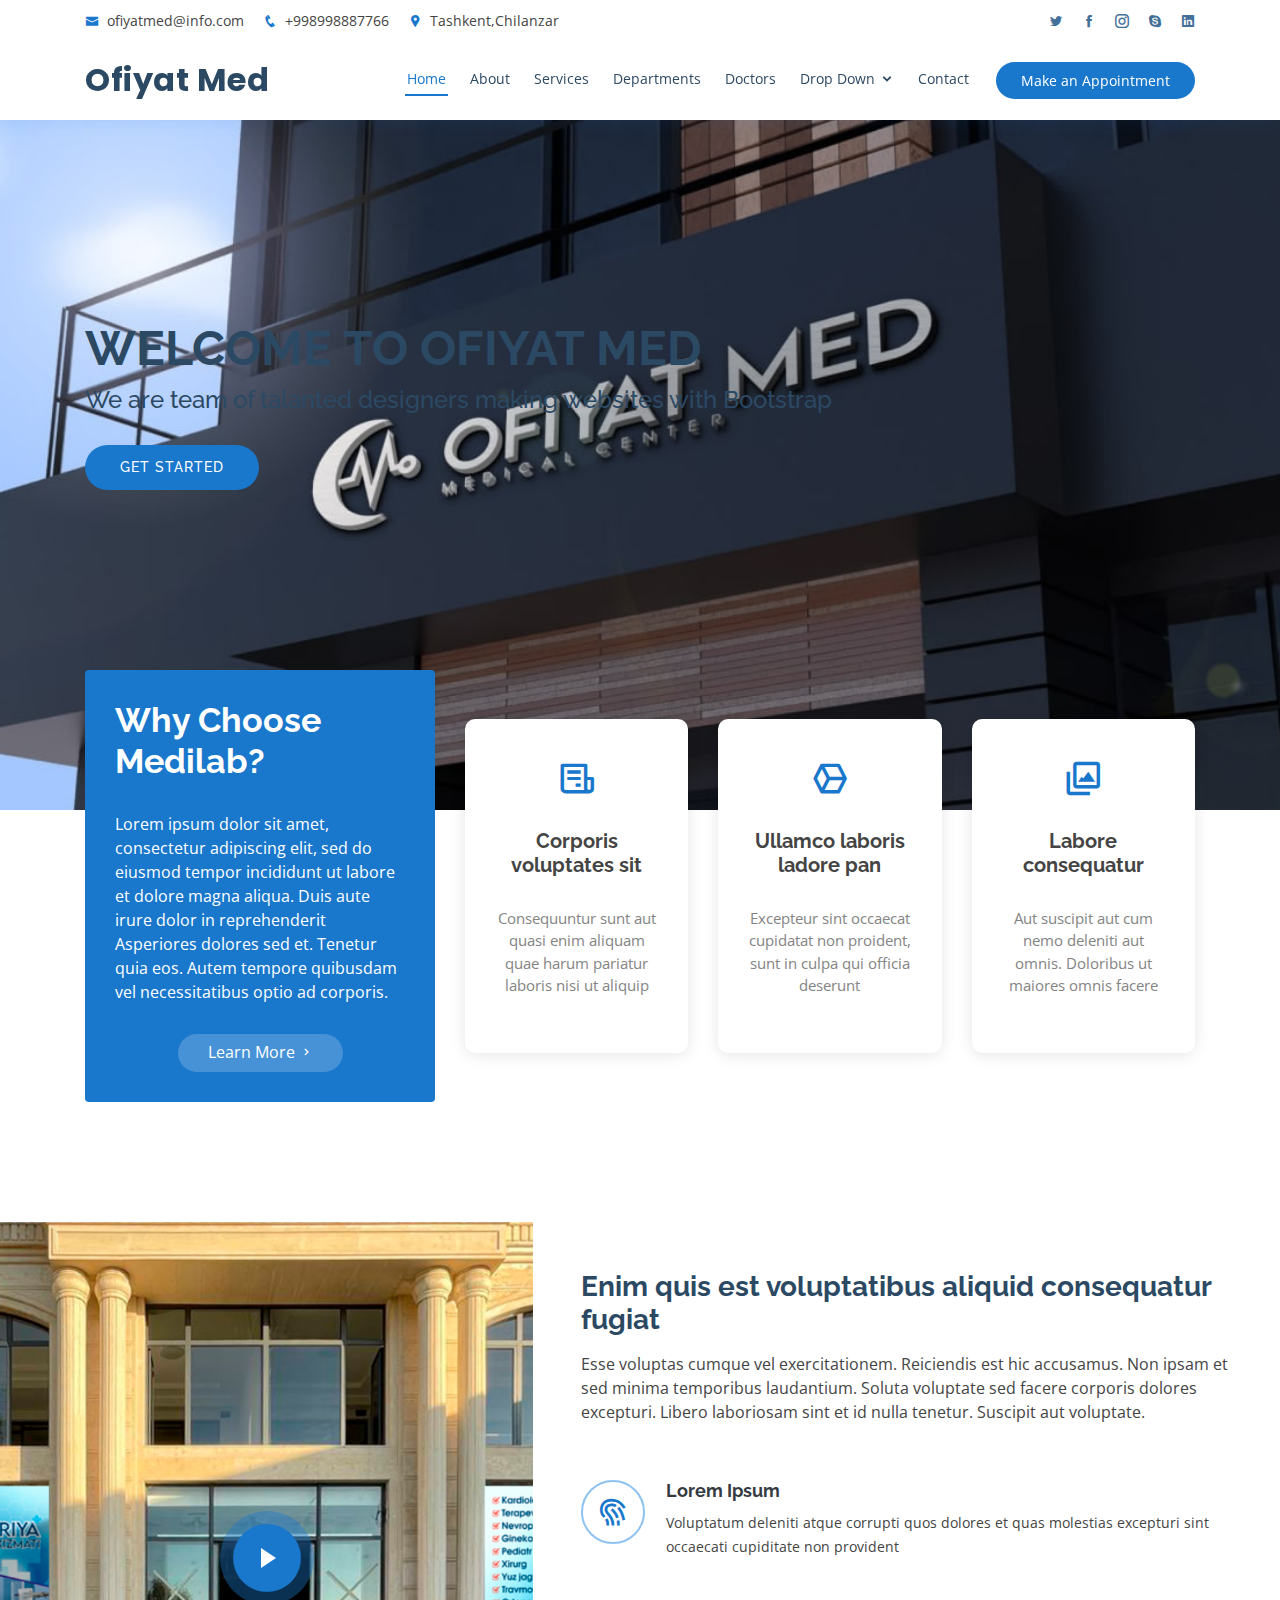
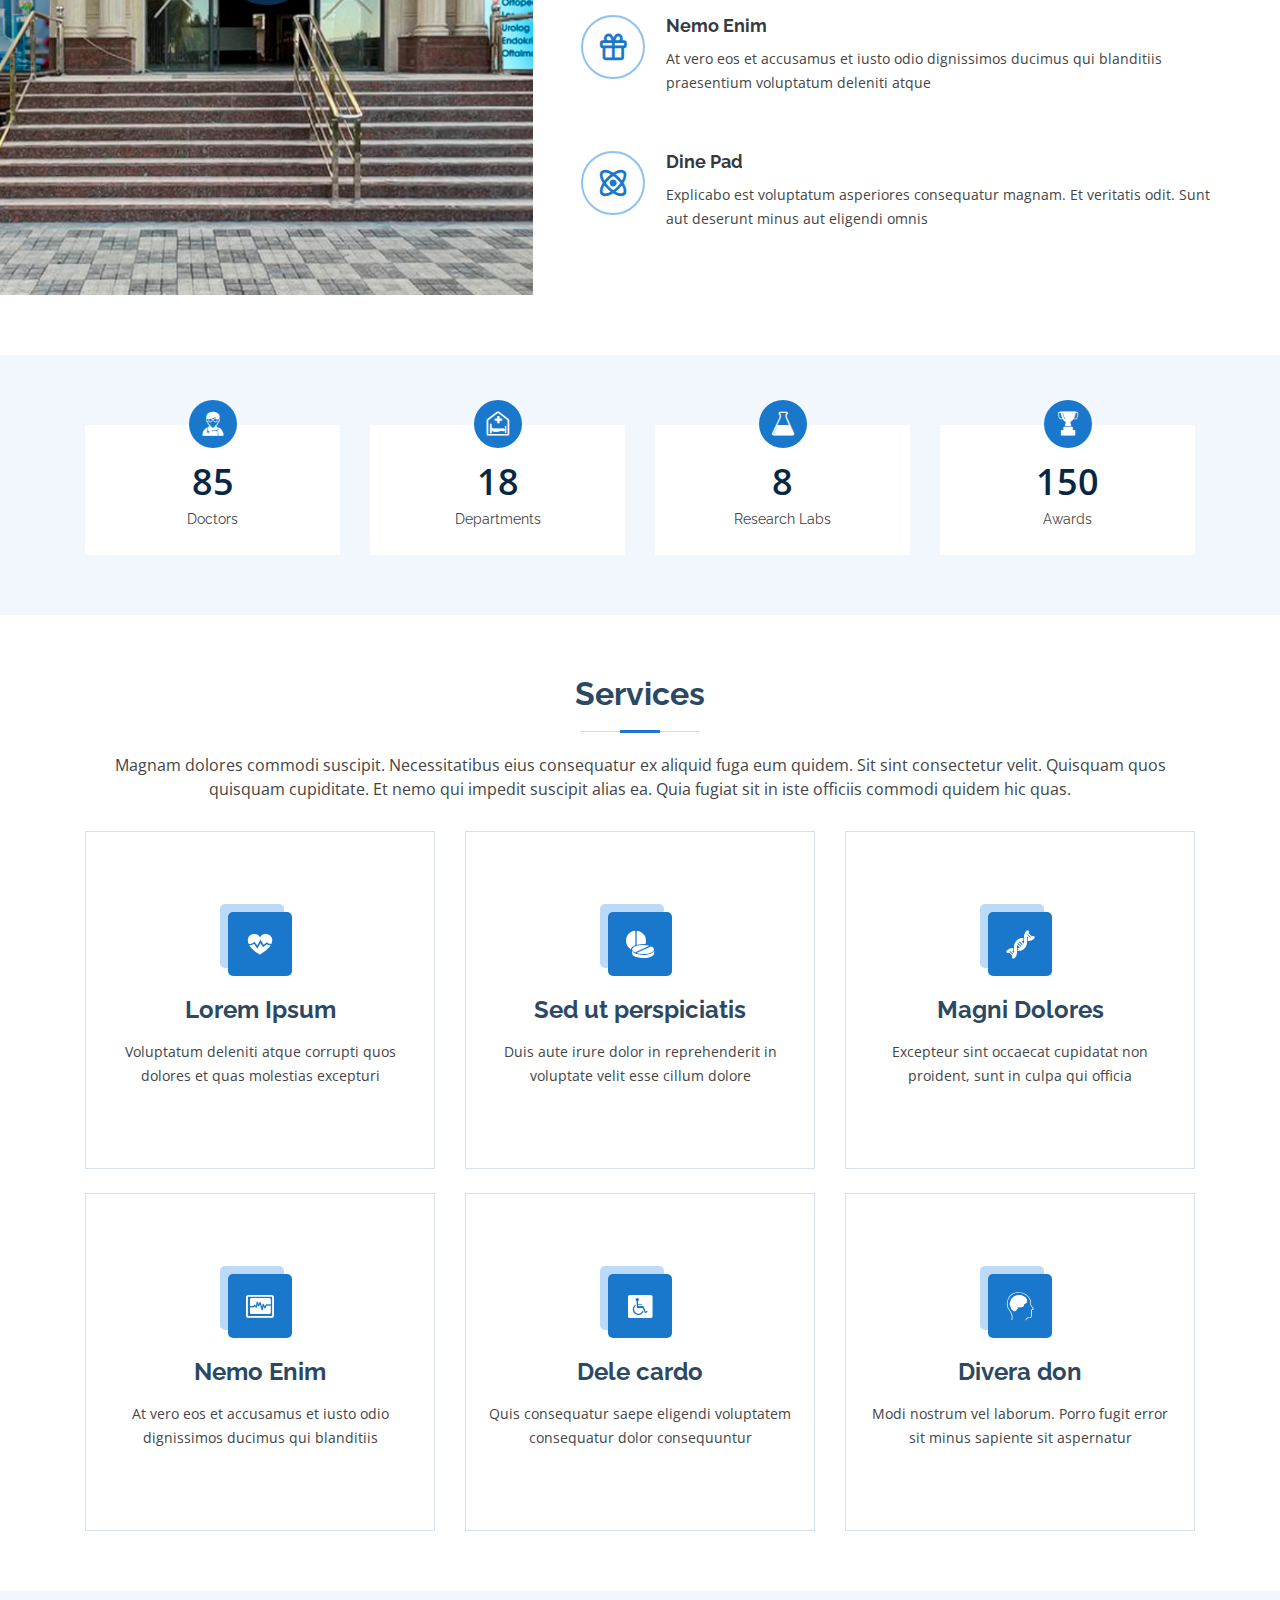
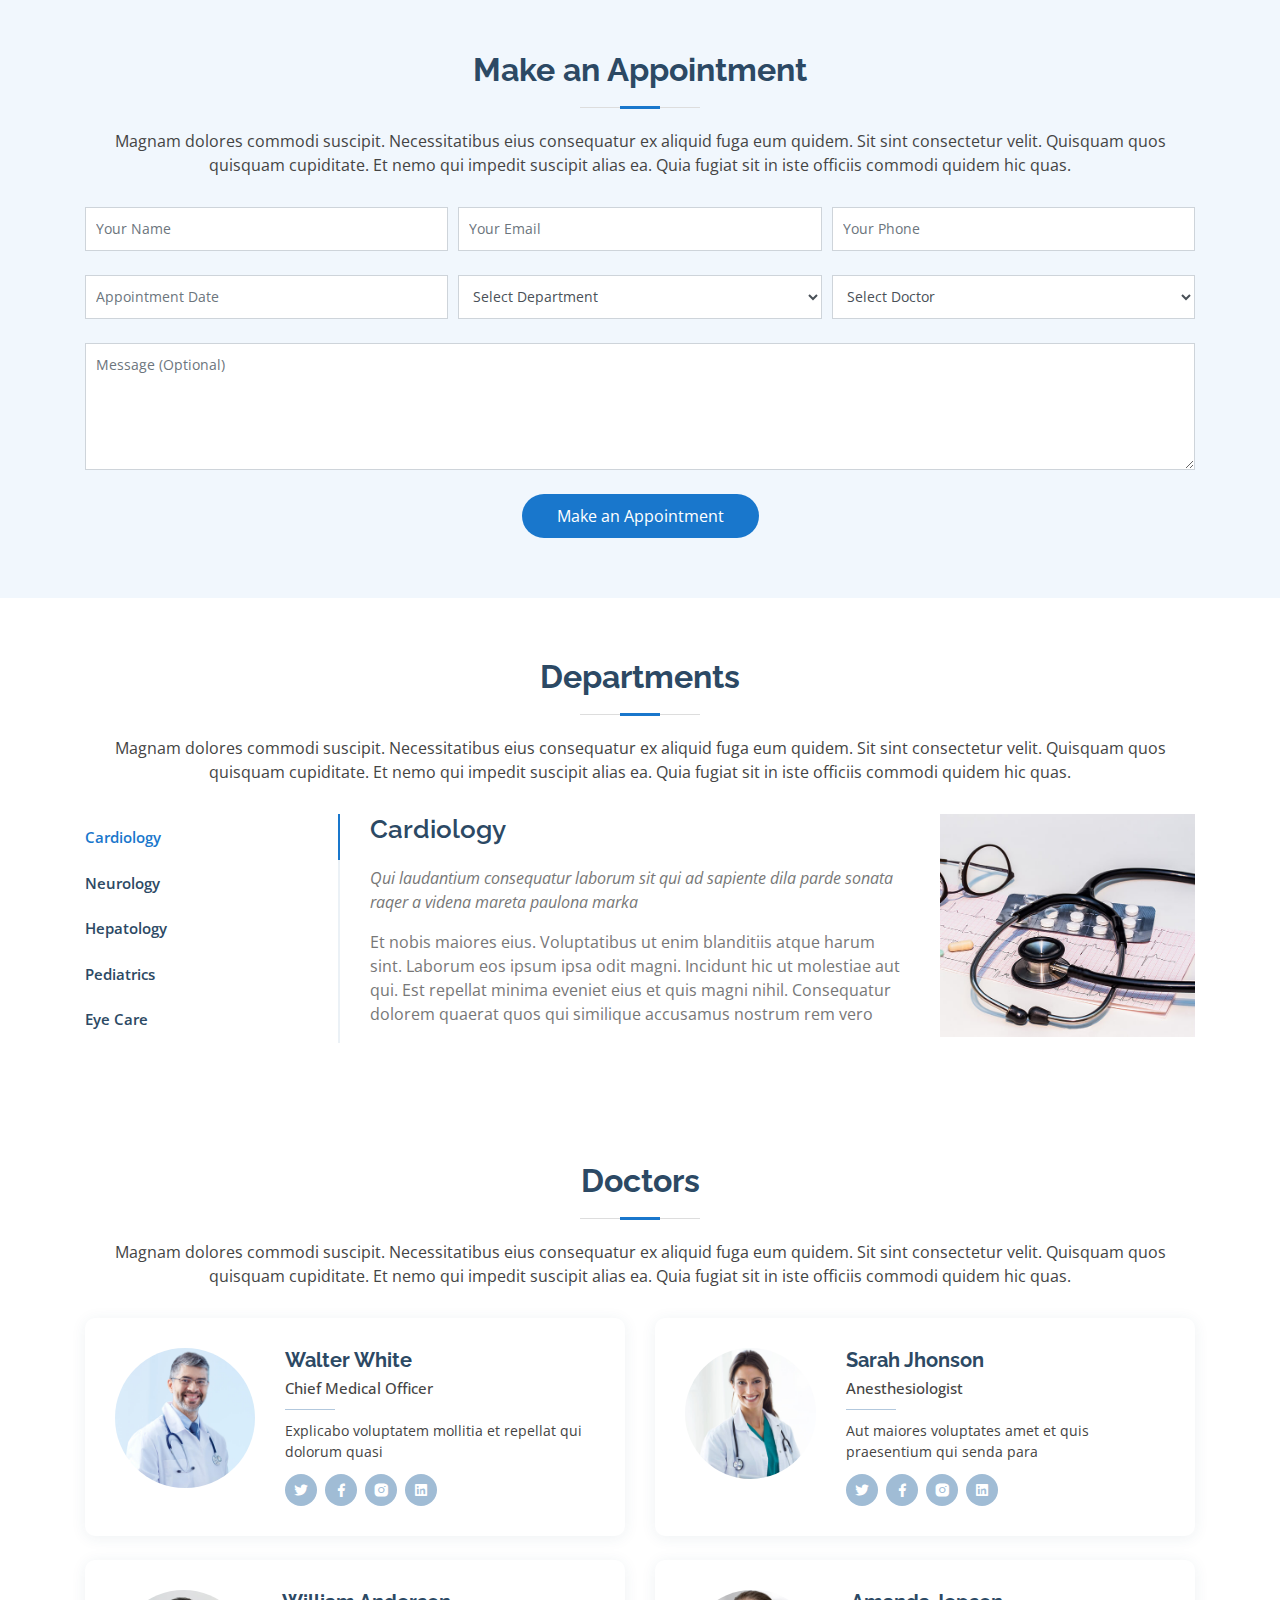
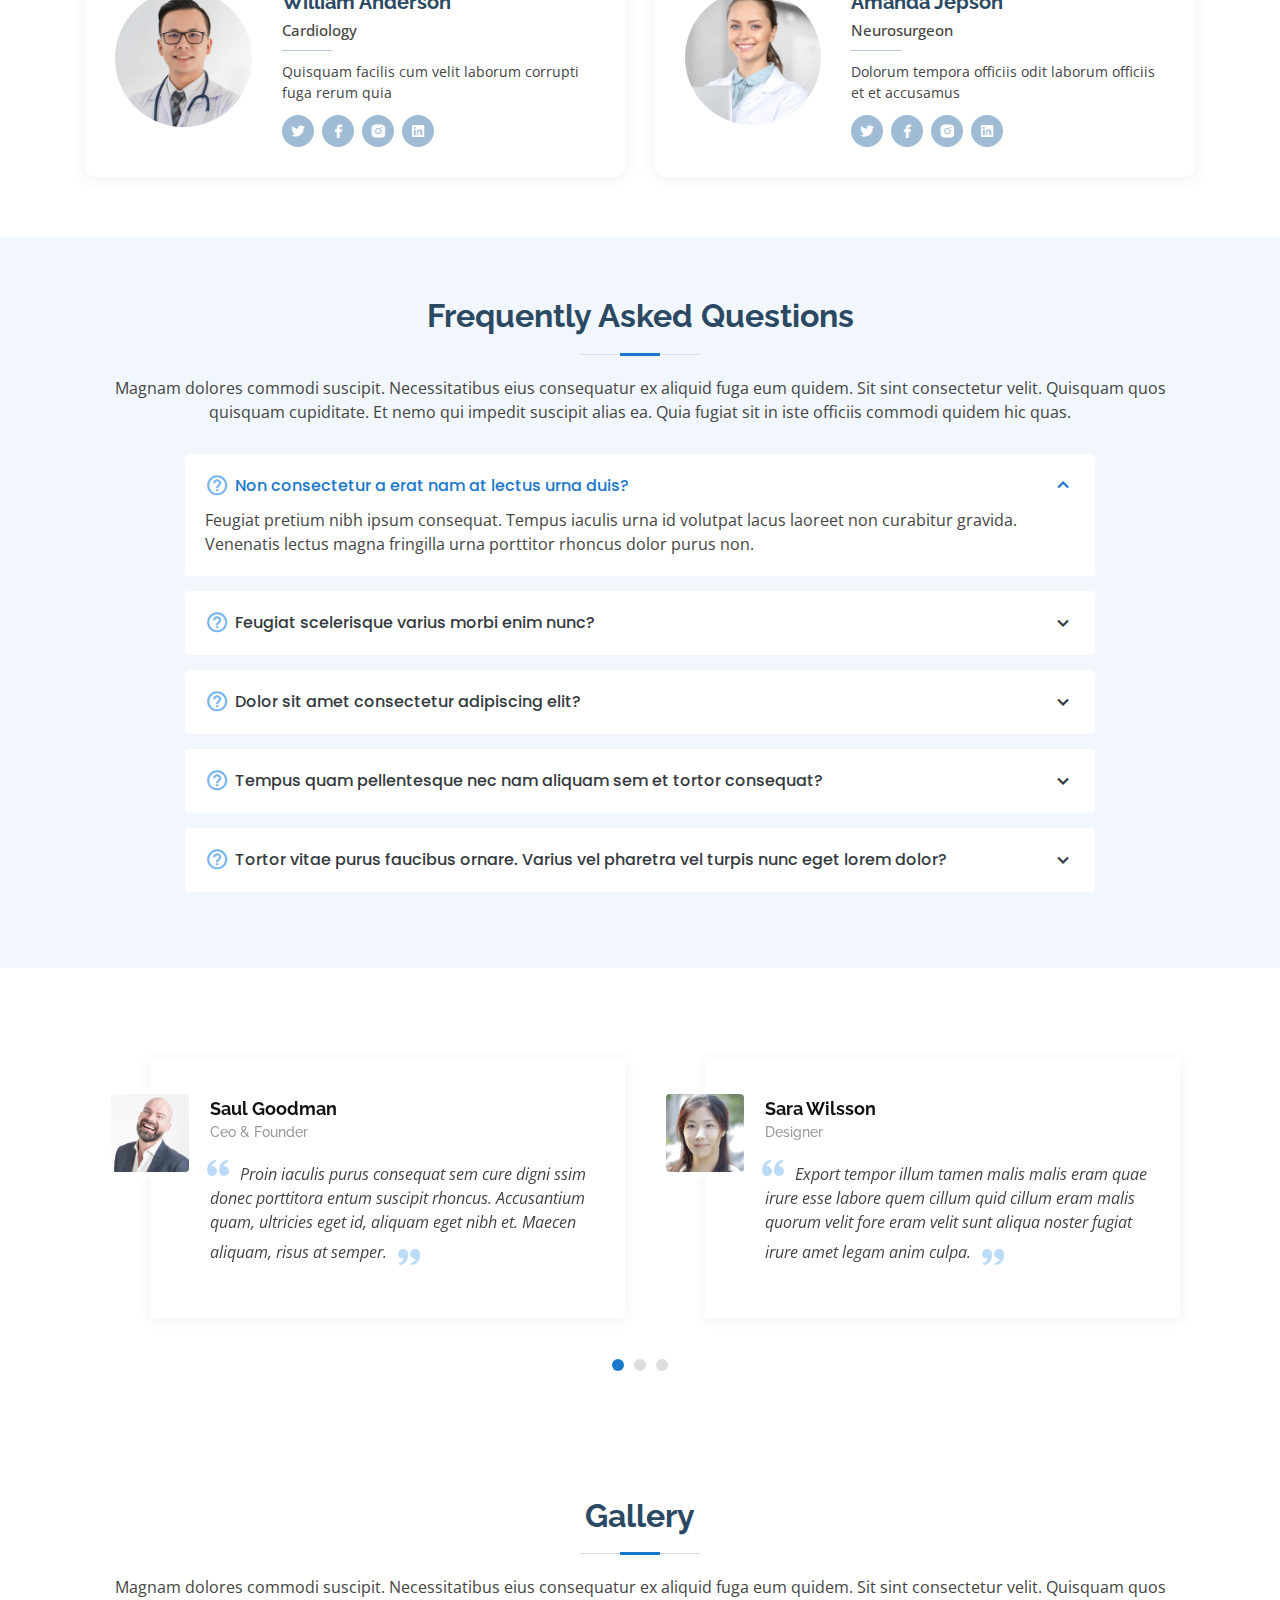
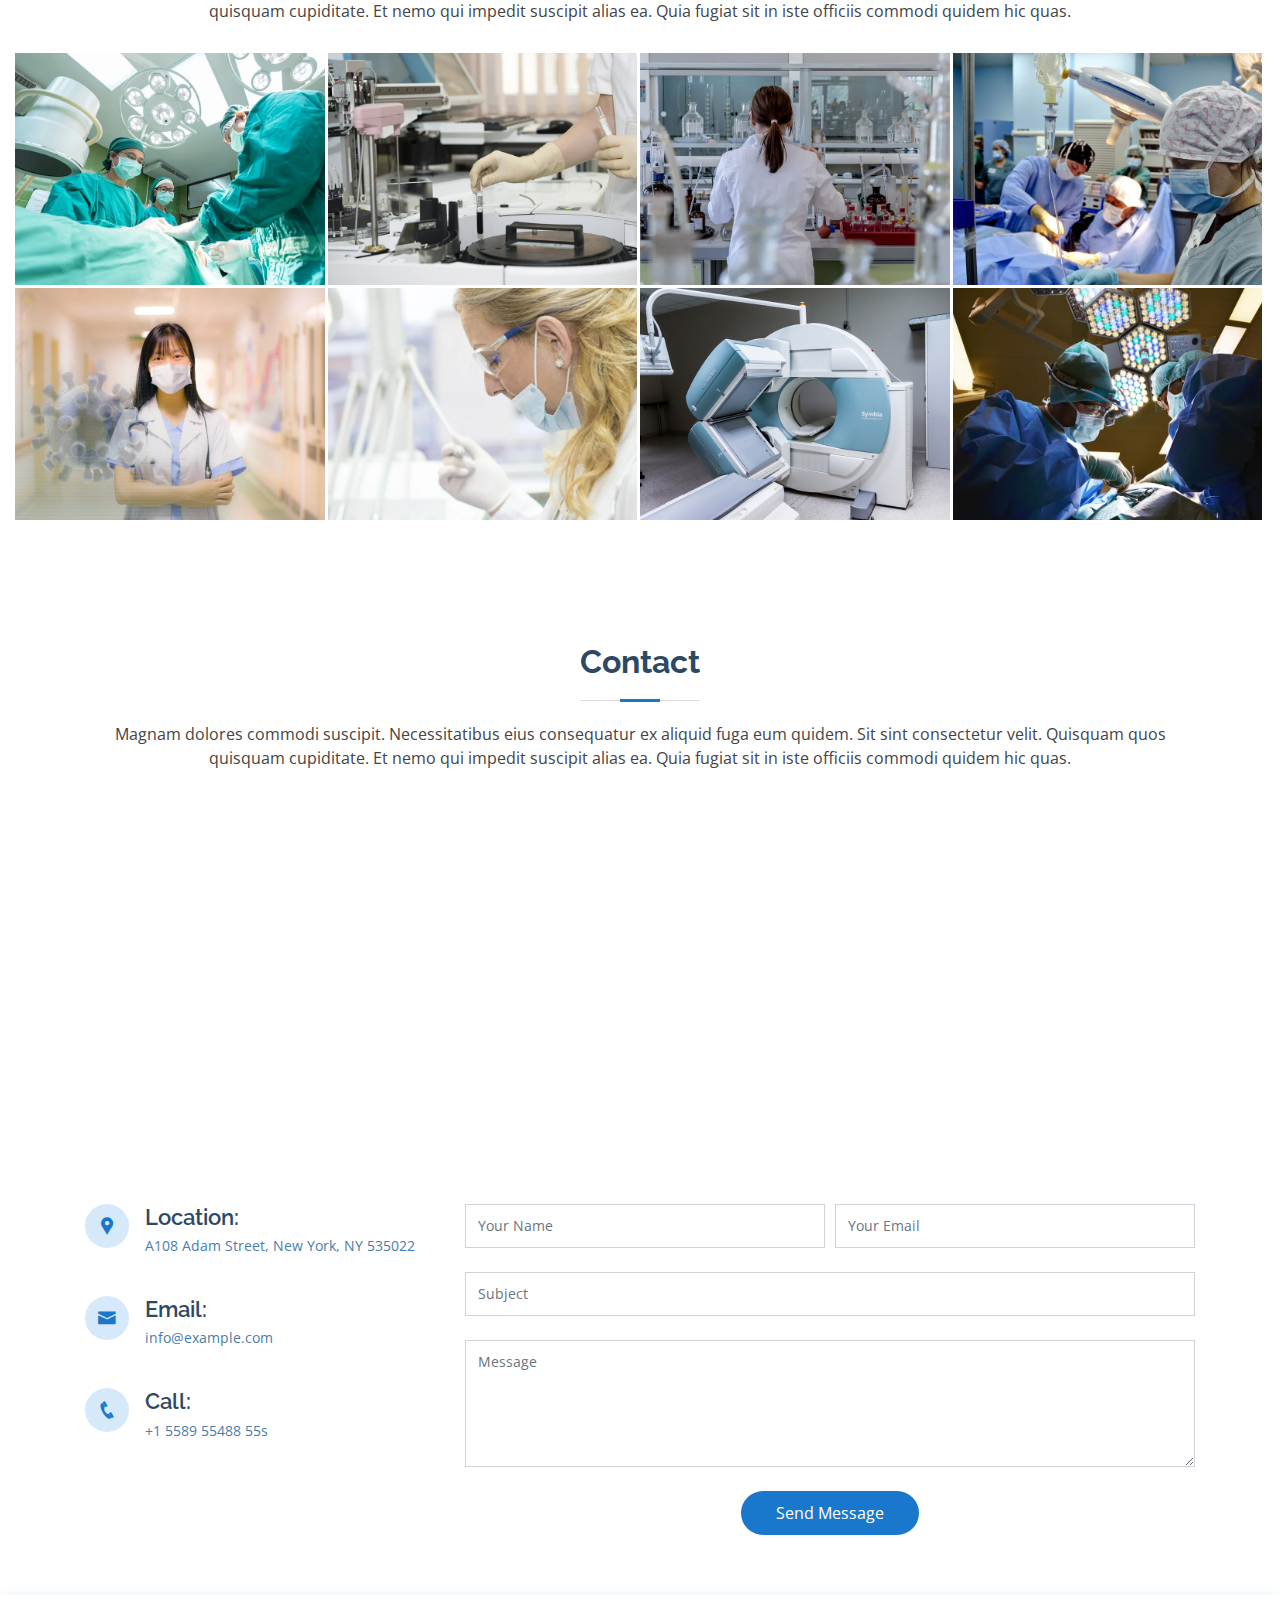
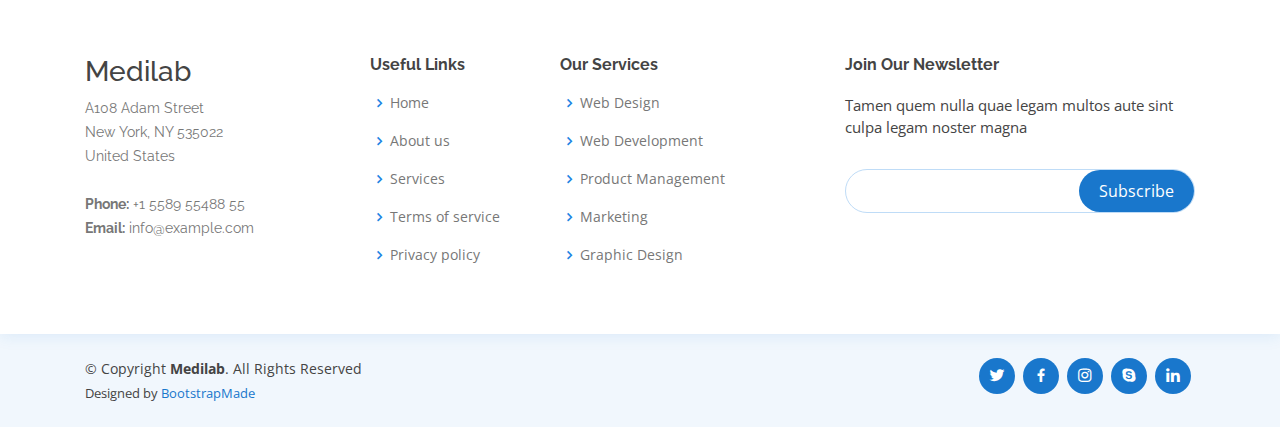
<file: index.html>
<!DOCTYPE html>
<html lang="en">

<head>
  <meta charset="utf-8">
  <meta content="width=device-width, initial-scale=1.0" name="viewport">

  <title>Medilab Bootstrap Template - Index</title>
  <meta content="" name="descriptison">
  <meta content="" name="keywords">

  <!-- Favicons -->
<!--  <link href="assets/img/favicon.png" rel="icon">-->
  <link href="assets/css/moon-icon.css">
  <link href="assets/img/apple-touch-icon.png" rel="apple-touch-icon">


  <!-- Google Fonts -->
  <link href="https://fonts.googleapis.com/css?family=Open+Sans:300,300i,400,400i,600,600i,700,700i|Raleway:300,300i,400,400i,500,500i,600,600i,700,700i|Poppins:300,300i,400,400i,500,500i,600,600i,700,700i" rel="stylesheet">

  <!-- Vendor CSS Files -->
  <link href="assets/vendor/bootstrap/css/bootstrap.min.css" rel="stylesheet">
  <link href="assets/vendor/icofont/icofont.min.css" rel="stylesheet">
  <link href="assets/vendor/boxicons/css/boxicons.min.css" rel="stylesheet">
  <link href="assets/vendor/venobox/venobox.css" rel="stylesheet">
  <link href="assets/vendor/animate.css/animate.min.css" rel="stylesheet">
  <link href="assets/vendor/remixicon/remixicon.css" rel="stylesheet">
  <link href="assets/vendor/owl.carousel/assets/owl.carousel.min.css" rel="stylesheet">
  <link href="assets/vendor/bootstrap-datepicker/css/bootstrap-datepicker.min.css" rel="stylesheet">

  <!-- Template Main CSS File -->
  <link href="assets/css/style.css" rel="stylesheet">

  <!-- =======================================================
  * Template Name: OfiyatMed - v2.0.0
  * Template URL: https://bootstrapmade.com/medilab-free-medical-bootstrap-theme/
  * Author: BootstrapMade.com
  * License: https://bootstrapmade.com/license/
  ======================================================== -->
</head>

<body>
<!-- ======= Top Bar ======= -->
  <div id="topbar" class="d-none d-lg-flex align-items-center fixed-top">
    <div class="container d-flex">
      <div class="contact-info mr-auto">
        <i class="icofont-envelope"></i> <a href="mailto:contact@example.com">ofiyatmed@info.com</a>
        <i class="icofont-phone"></i> +998998887766
        <i class="icofont-google-map"></i> Tashkent,Chilanzar
      </div>
      <div class="social-links">
        <a href="#" class="twitter"><i class="icofont-twitter"></i></a>
        <a href="#" class="facebook"><i class="icofont-facebook"></i></a>
        <a href="#" class="instagram"><i class="icofont-instagram"></i></a>
        <a href="#" class="skype"><i class="icofont-skype"></i></a>
        <a href="#" class="linkedin"><i class="icofont-linkedin"></i></i></a>
      </div>
    </div>
  </div>

  <!-- ======= Header ======= -->
  <header id="header" class="fixed-top">
    <div class="container d-flex align-items-center">

      <h1 class="logo mr-auto"><a href="index.html">Ofiyat Med</a></h1>
      <!-- Uncomment below if you prefer to use an image logo -->
      <!-- <a href="index.html" class="logo mr-auto"><img src="assets/img/logo.png" alt="" class="img-fluid"></a>-->

      <nav class="nav-menu d-none d-lg-block">
        <ul>
          <li class="active"><a href="index.html">Home</a></li>
          <li><a href="#about">About</a></li>
          <li><a href="#services">Services</a></li>
          <li><a href="#departments">Departments</a></li>
          <li><a href="#doctors">Doctors</a></li>
          <li class="drop-down"><a href="">Drop Down</a>
            <ul>
              <li><a href="#">Drop Down 1</a></li>
              <li class="drop-down"><a href="#">Deep Drop Down</a>
                <ul>
                  <li><a href="#">Deep Drop Down 1</a></li>
                  <li><a href="#">Deep Drop Down 2</a></li>
                  <li><a href="#">Deep Drop Down 3</a></li>
                  <li><a href="#">Deep Drop Down 4</a></li>
                  <li><a href="#">Deep Drop Down 5</a></li>
                </ul>
              </li>
              <li><a href="#">Drop Down 2</a></li>
              <li><a href="#">Drop Down 3</a></li>
              <li><a href="#">Drop Down 4</a></li>
            </ul>
          </li>
          <li><a href="#contact">Contact</a></li>

        </ul>
      </nav><!-- .nav-menu -->

      <a href="#appointment" class="appointment-btn scrollto">Make an Appointment</a>

    </div>
  </header><!-- End Header -->

  <!-- ======= Hero Section ======= -->
  <section id="hero" class="d-flex align-items-center">
    <div class="container">
      <h1>Welcome to Ofiyat Med</h1>
      <h2>We are team of talanted designers making websites with Bootstrap</h2>
      <a href="#about" class="btn-get-started scrollto">Get Started</a>
    </div>
  </section><!-- End Hero -->

  <main id="main">

    <!-- ======= Why Us Section ======= -->
    <section id="why-us" class="why-us">
      <div class="container">

        <div class="row">
          <div class="col-lg-4 d-flex align-items-stretch">
            <div class="content">
              <h3>Why Choose Medilab?</h3>
              <p>
                Lorem ipsum dolor sit amet, consectetur adipiscing elit, sed do eiusmod tempor incididunt ut labore et dolore magna aliqua. Duis aute irure dolor in reprehenderit
                Asperiores dolores sed et. Tenetur quia eos. Autem tempore quibusdam vel necessitatibus optio ad corporis.
              </p>
              <div class="text-center">
                <a href="#" class="more-btn">Learn More <i class="bx bx-chevron-right"></i></a>
              </div>
            </div>
          </div>
          <div class="col-lg-8 d-flex align-items-stretch">
            <div class="icon-boxes d-flex flex-column justify-content-center">
              <div class="row">
                <div class="col-xl-4 d-flex align-items-stretch">
                  <div class="icon-box mt-4 mt-xl-0">
                    <i class="bx bx-receipt"></i>
                    <h4>Corporis voluptates sit</h4>
                    <p>Consequuntur sunt aut quasi enim aliquam quae harum pariatur laboris nisi ut aliquip</p>
                  </div>
                </div>
                <div class="col-xl-4 d-flex align-items-stretch">
                  <div class="icon-box mt-4 mt-xl-0">
                    <i class="bx bx-cube-alt"></i>
                    <h4>Ullamco laboris ladore pan</h4>
                    <p>Excepteur sint occaecat cupidatat non proident, sunt in culpa qui officia deserunt</p>
                  </div>
                </div>
                <div class="col-xl-4 d-flex align-items-stretch">
                  <div class="icon-box mt-4 mt-xl-0">
                    <i class="bx bx-images"></i>
                    <h4>Labore consequatur</h4>
                    <p>Aut suscipit aut cum nemo deleniti aut omnis. Doloribus ut maiores omnis facere</p>
                  </div>
                </div>
              </div>
            </div><!-- End .content-->
          </div>
        </div>

      </div>
    </section><!-- End Why Us Section -->

    <!-- ======= About Section ======= -->
    <section id="about" class="about">
      <div class="container-fluid">

        <div class="row">
          <div class="col-xl-5 col-lg-6 video-box d-flex justify-content-center align-items-stretch">
            <a href="https://www.youtube.com/watch?v=jDDaplaOz7Q" class="venobox play-btn mb-4" data-vbtype="video" data-autoplay="true"></a>
          </div>

          <div class="col-xl-7 col-lg-6 icon-boxes d-flex flex-column align-items-stretch justify-content-center py-5 px-lg-5">
            <h3>Enim quis est voluptatibus aliquid consequatur fugiat</h3>
            <p>Esse voluptas cumque vel exercitationem. Reiciendis est hic accusamus. Non ipsam et sed minima temporibus laudantium. Soluta voluptate sed facere corporis dolores excepturi. Libero laboriosam sint et id nulla tenetur. Suscipit aut voluptate.</p>

            <div class="icon-box">
              <div class="icon"><i class="bx bx-fingerprint"></i></div>
              <h4 class="title"><a href="">Lorem Ipsum</a></h4>
              <p class="description">Voluptatum deleniti atque corrupti quos dolores et quas molestias excepturi sint occaecati cupiditate non provident</p>
            </div>

            <div class="icon-box">
              <div class="icon"><i class="bx bx-gift"></i></div>
              <h4 class="title"><a href="">Nemo Enim</a></h4>
              <p class="description">At vero eos et accusamus et iusto odio dignissimos ducimus qui blanditiis praesentium voluptatum deleniti atque</p>
            </div>

            <div class="icon-box">
              <div class="icon"><i class="bx bx-atom"></i></div>
              <h4 class="title"><a href="">Dine Pad</a></h4>
              <p class="description">Explicabo est voluptatum asperiores consequatur magnam. Et veritatis odit. Sunt aut deserunt minus aut eligendi omnis</p>
            </div>

          </div>
        </div>

      </div>
    </section><!-- End About Section -->

    <!-- ======= Counts Section ======= -->
    <section id="counts" class="counts">
      <div class="container">

        <div class="row">

          <div class="col-lg-3 col-md-6">
            <div class="count-box">
              <i class="icofont-doctor-alt"></i>
              <span data-toggle="counter-up">85</span>
              <p>Doctors</p>
            </div>
          </div>

          <div class="col-lg-3 col-md-6 mt-5 mt-md-0">
            <div class="count-box">
              <i class="icofont-patient-bed"></i>
              <span data-toggle="counter-up">18</span>
              <p>Departments</p>
            </div>
          </div>

          <div class="col-lg-3 col-md-6 mt-5 mt-lg-0">
            <div class="count-box">
              <i class="icofont-laboratory"></i>
              <span data-toggle="counter-up">8</span>
              <p>Research Labs</p>
            </div>
          </div>

          <div class="col-lg-3 col-md-6 mt-5 mt-lg-0">
            <div class="count-box">
              <i class="icofont-award"></i>
              <span data-toggle="counter-up">150</span>
              <p>Awards</p>
            </div>
          </div>

        </div>

      </div>
    </section><!-- End Counts Section -->

    <!-- ======= Services Section ======= -->
    <section id="services" class="services">
      <div class="container">

        <div class="section-title">
          <h2>Services</h2>
          <p>Magnam dolores commodi suscipit. Necessitatibus eius consequatur ex aliquid fuga eum quidem. Sit sint consectetur velit. Quisquam quos quisquam cupiditate. Et nemo qui impedit suscipit alias ea. Quia fugiat sit in iste officiis commodi quidem hic quas.</p>
        </div>

        <div class="row">
          <div class="col-lg-4 col-md-6 d-flex align-items-stretch">
            <div class="icon-box">
              <div class="icon"><i class="icofont-heart-beat"></i></div>
              <h4><a href="">Lorem Ipsum</a></h4>
              <p>Voluptatum deleniti atque corrupti quos dolores et quas molestias excepturi</p>
            </div>
          </div>

          <div class="col-lg-4 col-md-6 d-flex align-items-stretch mt-4 mt-md-0">
            <div class="icon-box">
              <div class="icon"><i class="icofont-drug"></i></div>
              <h4><a href="">Sed ut perspiciatis</a></h4>
              <p>Duis aute irure dolor in reprehenderit in voluptate velit esse cillum dolore</p>
            </div>
          </div>

          <div class="col-lg-4 col-md-6 d-flex align-items-stretch mt-4 mt-lg-0">
            <div class="icon-box">
              <div class="icon"><i class="icofont-dna-alt-2"></i></div>
              <h4><a href="">Magni Dolores</a></h4>
              <p>Excepteur sint occaecat cupidatat non proident, sunt in culpa qui officia</p>
            </div>
          </div>

          <div class="col-lg-4 col-md-6 d-flex align-items-stretch mt-4">
            <div class="icon-box">
              <div class="icon"><i class="icofont-heartbeat"></i></div>
              <h4><a href="">Nemo Enim</a></h4>
              <p>At vero eos et accusamus et iusto odio dignissimos ducimus qui blanditiis</p>
            </div>
          </div>

          <div class="col-lg-4 col-md-6 d-flex align-items-stretch mt-4">
            <div class="icon-box">
              <div class="icon"><i class="icofont-disabled"></i></div>
              <h4><a href="">Dele cardo</a></h4>
              <p>Quis consequatur saepe eligendi voluptatem consequatur dolor consequuntur</p>
            </div>
          </div>

          <div class="col-lg-4 col-md-6 d-flex align-items-stretch mt-4">
            <div class="icon-box">
              <div class="icon"><i class="icofont-autism"></i></div>
              <h4><a href="">Divera don</a></h4>
              <p>Modi nostrum vel laborum. Porro fugit error sit minus sapiente sit aspernatur</p>
            </div>
          </div>

        </div>

      </div>
    </section><!-- End Services Section -->

    <!-- ======= Appointment Section ======= -->
    <section id="appointment" class="appointment section-bg">
      <div class="container">

        <div class="section-title">
          <h2>Make an Appointment</h2>
          <p>Magnam dolores commodi suscipit. Necessitatibus eius consequatur ex aliquid fuga eum quidem. Sit sint consectetur velit. Quisquam quos quisquam cupiditate. Et nemo qui impedit suscipit alias ea. Quia fugiat sit in iste officiis commodi quidem hic quas.</p>
        </div>

        <form action="forms/appointment.php" method="post" role="form" class="php-email-form">
          <div class="form-row">
            <div class="col-md-4 form-group">
              <input type="text" name="name" class="form-control" id="name" placeholder="Your Name" data-rule="minlen:4" data-msg="Please enter at least 4 chars">
              <div class="validate"></div>
            </div>
            <div class="col-md-4 form-group">
              <input type="email" class="form-control" name="email" id="email" placeholder="Your Email" data-rule="email" data-msg="Please enter a valid email">
              <div class="validate"></div>
            </div>
            <div class="col-md-4 form-group">
              <input type="tel" class="form-control" name="phone" id="phone" placeholder="Your Phone" data-rule="minlen:4" data-msg="Please enter at least 4 chars">
              <div class="validate"></div>
            </div>
          </div>
          <div class="form-row">
            <div class="col-md-4 form-group">
              <input type="datetime" name="date" class="form-control datepicker" id="date" placeholder="Appointment Date" data-rule="minlen:4" data-msg="Please enter at least 4 chars">
              <div class="validate"></div>
            </div>
            <div class="col-md-4 form-group">
              <select name="department" id="department" class="form-control">
                <option value="">Select Department</option>
                <option value="Department 1">Department 1</option>
                <option value="Department 2">Department 2</option>
                <option value="Department 3">Department 3</option>
              </select>
              <div class="validate"></div>
            </div>
            <div class="col-md-4 form-group">
              <select name="doctor" id="doctor" class="form-control">
                <option value="">Select Doctor</option>
                <option value="Doctor 1">Doctor 1</option>
                <option value="Doctor 2">Doctor 2</option>
                <option value="Doctor 3">Doctor 3</option>
              </select>
              <div class="validate"></div>
            </div>
          </div>

          <div class="form-group">
            <textarea class="form-control" name="message" rows="5" placeholder="Message (Optional)"></textarea>
            <div class="validate"></div>
          </div>
          <div class="mb-3">
            <div class="loading">Loading</div>
            <div class="error-message"></div>
            <div class="sent-message">Your appointment request has been sent successfully. Thank you!</div>
          </div>
          <div class="text-center"><button type="submit">Make an Appointment</button></div>
        </form>

      </div>
    </section><!-- End Appointment Section -->

    <!-- ======= Departments Section ======= -->
    <section id="departments" class="departments">
      <div class="container">

        <div class="section-title">
          <h2>Departments</h2>
          <p>Magnam dolores commodi suscipit. Necessitatibus eius consequatur ex aliquid fuga eum quidem. Sit sint consectetur velit. Quisquam quos quisquam cupiditate. Et nemo qui impedit suscipit alias ea. Quia fugiat sit in iste officiis commodi quidem hic quas.</p>
        </div>

        <div class="row">
          <div class="col-lg-3">
            <ul class="nav nav-tabs flex-column">
              <li class="nav-item">
                <a class="nav-link active show" data-toggle="tab" href="#tab-1">Cardiology</a>
              </li>
              <li class="nav-item">
                <a class="nav-link" data-toggle="tab" href="#tab-2">Neurology</a>
              </li>
              <li class="nav-item">
                <a class="nav-link" data-toggle="tab" href="#tab-3">Hepatology</a>
              </li>
              <li class="nav-item">
                <a class="nav-link" data-toggle="tab" href="#tab-4">Pediatrics</a>
              </li>
              <li class="nav-item">
                <a class="nav-link" data-toggle="tab" href="#tab-5">Eye Care</a>
              </li>
            </ul>
          </div>
          <div class="col-lg-9 mt-4 mt-lg-0">
            <div class="tab-content">
              <div class="tab-pane active show" id="tab-1">
                <div class="row">
                  <div class="col-lg-8 details order-2 order-lg-1">
                    <h3>Cardiology</h3>
                    <p class="font-italic">Qui laudantium consequatur laborum sit qui ad sapiente dila parde sonata raqer a videna mareta paulona marka</p>
                    <p>Et nobis maiores eius. Voluptatibus ut enim blanditiis atque harum sint. Laborum eos ipsum ipsa odit magni. Incidunt hic ut molestiae aut qui. Est repellat minima eveniet eius et quis magni nihil. Consequatur dolorem quaerat quos qui similique accusamus nostrum rem vero</p>
                  </div>
                  <div class="col-lg-4 text-center order-1 order-lg-2">
                    <img src="assets/img/departments-1.jpg" alt="" class="img-fluid">
                  </div>
                </div>
              </div>
              <div class="tab-pane" id="tab-2">
                <div class="row">
                  <div class="col-lg-8 details order-2 order-lg-1">
                    <h3>Et blanditiis nemo veritatis excepturi</h3>
                    <p class="font-italic">Qui laudantium consequatur laborum sit qui ad sapiente dila parde sonata raqer a videna mareta paulona marka</p>
                    <p>Ea ipsum voluptatem consequatur quis est. Illum error ullam omnis quia et reiciendis sunt sunt est. Non aliquid repellendus itaque accusamus eius et velit ipsa voluptates. Optio nesciunt eaque beatae accusamus lerode pakto madirna desera vafle de nideran pal</p>
                  </div>
                  <div class="col-lg-4 text-center order-1 order-lg-2">
                    <img src="assets/img/departments-2.jpg" alt="" class="img-fluid">
                  </div>
                </div>
              </div>
              <div class="tab-pane" id="tab-3">
                <div class="row">
                  <div class="col-lg-8 details order-2 order-lg-1">
                    <h3>Impedit facilis occaecati odio neque aperiam sit</h3>
                    <p class="font-italic">Eos voluptatibus quo. Odio similique illum id quidem non enim fuga. Qui natus non sunt dicta dolor et. In asperiores velit quaerat perferendis aut</p>
                    <p>Iure officiis odit rerum. Harum sequi eum illum corrupti culpa veritatis quisquam. Neque necessitatibus illo rerum eum ut. Commodi ipsam minima molestiae sed laboriosam a iste odio. Earum odit nesciunt fugiat sit ullam. Soluta et harum voluptatem optio quae</p>
                  </div>
                  <div class="col-lg-4 text-center order-1 order-lg-2">
                    <img src="assets/img/departments-3.jpg" alt="" class="img-fluid">
                  </div>
                </div>
              </div>
              <div class="tab-pane" id="tab-4">
                <div class="row">
                  <div class="col-lg-8 details order-2 order-lg-1">
                    <h3>Fuga dolores inventore laboriosam ut est accusamus laboriosam dolore</h3>
                    <p class="font-italic">Totam aperiam accusamus. Repellat consequuntur iure voluptas iure porro quis delectus</p>
                    <p>Eaque consequuntur consequuntur libero expedita in voluptas. Nostrum ipsam necessitatibus aliquam fugiat debitis quis velit. Eum ex maxime error in consequatur corporis atque. Eligendi asperiores sed qui veritatis aperiam quia a laborum inventore</p>
                  </div>
                  <div class="col-lg-4 text-center order-1 order-lg-2">
                    <img src="assets/img/departments-4.jpg" alt="" class="img-fluid">
                  </div>
                </div>
              </div>
              <div class="tab-pane" id="tab-5">
                <div class="row">
                  <div class="col-lg-8 details order-2 order-lg-1">
                    <h3>Est eveniet ipsam sindera pad rone matrelat sando reda</h3>
                    <p class="font-italic">Omnis blanditiis saepe eos autem qui sunt debitis porro quia.</p>
                    <p>Exercitationem nostrum omnis. Ut reiciendis repudiandae minus. Omnis recusandae ut non quam ut quod eius qui. Ipsum quia odit vero atque qui quibusdam amet. Occaecati sed est sint aut vitae molestiae voluptate vel</p>
                  </div>
                  <div class="col-lg-4 text-center order-1 order-lg-2">
                    <img src="assets/img/departments-5.jpg" alt="" class="img-fluid">
                  </div>
                </div>
              </div>
            </div>
          </div>
        </div>

      </div>
    </section><!-- End Departments Section -->

    <!-- ======= Doctors Section ======= -->
    <section id="doctors" class="doctors">
      <div class="container">

        <div class="section-title">
          <h2>Doctors</h2>
          <p>Magnam dolores commodi suscipit. Necessitatibus eius consequatur ex aliquid fuga eum quidem. Sit sint consectetur velit. Quisquam quos quisquam cupiditate. Et nemo qui impedit suscipit alias ea. Quia fugiat sit in iste officiis commodi quidem hic quas.</p>
        </div>

        <div class="row">

          <div class="col-lg-6">
            <div class="member d-flex align-items-start">
              <div class="pic"><img src="assets/img/doctors/doctors-1.jpg" class="img-fluid" alt=""></div>
              <div class="member-info">
                <h4>Walter White</h4>
                <span>Chief Medical Officer</span>
                <p>Explicabo voluptatem mollitia et repellat qui dolorum quasi</p>
                <div class="social">
                  <a href=""><i class="ri-twitter-fill"></i></a>
                  <a href=""><i class="ri-facebook-fill"></i></a>
                  <a href=""><i class="ri-instagram-fill"></i></a>
                  <a href=""> <i class="ri-linkedin-box-fill"></i> </a>
                </div>
              </div>
            </div>
          </div>

          <div class="col-lg-6 mt-4 mt-lg-0">
            <div class="member d-flex align-items-start">
              <div class="pic"><img src="assets/img/doctors/doctors-2.jpg" class="img-fluid" alt=""></div>
              <div class="member-info">
                <h4>Sarah Jhonson</h4>
                <span>Anesthesiologist</span>
                <p>Aut maiores voluptates amet et quis praesentium qui senda para</p>
                <div class="social">
                  <a href=""><i class="ri-twitter-fill"></i></a>
                  <a href=""><i class="ri-facebook-fill"></i></a>
                  <a href=""><i class="ri-instagram-fill"></i></a>
                  <a href=""> <i class="ri-linkedin-box-fill"></i> </a>
                </div>
              </div>
            </div>
          </div>

          <div class="col-lg-6 mt-4">
            <div class="member d-flex align-items-start">
              <div class="pic"><img src="assets/img/doctors/doctors-3.jpg" class="img-fluid" alt=""></div>
              <div class="member-info">
                <h4>William Anderson</h4>
                <span>Cardiology</span>
                <p>Quisquam facilis cum velit laborum corrupti fuga rerum quia</p>
                <div class="social">
                  <a href=""><i class="ri-twitter-fill"></i></a>
                  <a href=""><i class="ri-facebook-fill"></i></a>
                  <a href=""><i class="ri-instagram-fill"></i></a>
                  <a href=""> <i class="ri-linkedin-box-fill"></i> </a>
                </div>
              </div>
            </div>
          </div>

          <div class="col-lg-6 mt-4">
            <div class="member d-flex align-items-start">
              <div class="pic"><img src="assets/img/doctors/doctors-4.jpg" class="img-fluid" alt=""></div>
              <div class="member-info">
                <h4>Amanda Jepson</h4>
                <span>Neurosurgeon</span>
                <p>Dolorum tempora officiis odit laborum officiis et et accusamus</p>
                <div class="social">
                  <a href=""><i class="ri-twitter-fill"></i></a>
                  <a href=""><i class="ri-facebook-fill"></i></a>
                  <a href=""><i class="ri-instagram-fill"></i></a>
                  <a href=""> <i class="ri-linkedin-box-fill"></i> </a>
                </div>
              </div>
            </div>
          </div>

        </div>

      </div>
    </section><!-- End Doctors Section -->

    <!-- ======= Frequently Asked Questions Section ======= -->
    <section id="faq" class="faq section-bg">
      <div class="container">

        <div class="section-title">
          <h2>Frequently Asked Questions</h2>
          <p>Magnam dolores commodi suscipit. Necessitatibus eius consequatur ex aliquid fuga eum quidem. Sit sint consectetur velit. Quisquam quos quisquam cupiditate. Et nemo qui impedit suscipit alias ea. Quia fugiat sit in iste officiis commodi quidem hic quas.</p>
        </div>

        <div class="faq-list">
          <ul>
            <li data-aos="fade-up">
              <i class="bx bx-help-circle icon-help"></i> <a data-toggle="collapse" class="collapse" href="#faq-list-1">Non consectetur a erat nam at lectus urna duis? <i class="bx bx-chevron-down icon-show"></i><i class="bx bx-chevron-up icon-close"></i></a>
              <div id="faq-list-1" class="collapse show" data-parent=".faq-list">
                <p>
                  Feugiat pretium nibh ipsum consequat. Tempus iaculis urna id volutpat lacus laoreet non curabitur gravida. Venenatis lectus magna fringilla urna porttitor rhoncus dolor purus non.
                </p>
              </div>
            </li>

            <li data-aos="fade-up" data-aos-delay="100">
              <i class="bx bx-help-circle icon-help"></i> <a data-toggle="collapse" href="#faq-list-2" class="collapsed">Feugiat scelerisque varius morbi enim nunc? <i class="bx bx-chevron-down icon-show"></i><i class="bx bx-chevron-up icon-close"></i></a>
              <div id="faq-list-2" class="collapse" data-parent=".faq-list">
                <p>
                  Dolor sit amet consectetur adipiscing elit pellentesque habitant morbi. Id interdum velit laoreet id donec ultrices. Fringilla phasellus faucibus scelerisque eleifend donec pretium. Est pellentesque elit ullamcorper dignissim. Mauris ultrices eros in cursus turpis massa tincidunt dui.
                </p>
              </div>
            </li>

            <li data-aos="fade-up" data-aos-delay="200">
              <i class="bx bx-help-circle icon-help"></i> <a data-toggle="collapse" href="#faq-list-3" class="collapsed">Dolor sit amet consectetur adipiscing elit? <i class="bx bx-chevron-down icon-show"></i><i class="bx bx-chevron-up icon-close"></i></a>
              <div id="faq-list-3" class="collapse" data-parent=".faq-list">
                <p>
                  Eleifend mi in nulla posuere sollicitudin aliquam ultrices sagittis orci. Faucibus pulvinar elementum integer enim. Sem nulla pharetra diam sit amet nisl suscipit. Rutrum tellus pellentesque eu tincidunt. Lectus urna duis convallis convallis tellus. Urna molestie at elementum eu facilisis sed odio morbi quis
                </p>
              </div>
            </li>

            <li data-aos="fade-up" data-aos-delay="300">
              <i class="bx bx-help-circle icon-help"></i> <a data-toggle="collapse" href="#faq-list-4" class="collapsed">Tempus quam pellentesque nec nam aliquam sem et tortor consequat? <i class="bx bx-chevron-down icon-show"></i><i class="bx bx-chevron-up icon-close"></i></a>
              <div id="faq-list-4" class="collapse" data-parent=".faq-list">
                <p>
                  Molestie a iaculis at erat pellentesque adipiscing commodo. Dignissim suspendisse in est ante in. Nunc vel risus commodo viverra maecenas accumsan. Sit amet nisl suscipit adipiscing bibendum est. Purus gravida quis blandit turpis cursus in.
                </p>
              </div>
            </li>

            <li data-aos="fade-up" data-aos-delay="400">
              <i class="bx bx-help-circle icon-help"></i> <a data-toggle="collapse" href="#faq-list-5" class="collapsed">Tortor vitae purus faucibus ornare. Varius vel pharetra vel turpis nunc eget lorem dolor? <i class="bx bx-chevron-down icon-show"></i><i class="bx bx-chevron-up icon-close"></i></a>
              <div id="faq-list-5" class="collapse" data-parent=".faq-list">
                <p>
                  Laoreet sit amet cursus sit amet dictum sit amet justo. Mauris vitae ultricies leo integer malesuada nunc vel. Tincidunt eget nullam non nisi est sit amet. Turpis nunc eget lorem dolor sed. Ut venenatis tellus in metus vulputate eu scelerisque.
                </p>
              </div>
            </li>

          </ul>
        </div>

      </div>
    </section><!-- End Frequently Asked Questions Section -->

    <!-- ======= Testimonials Section ======= -->
    <section id="testimonials" class="testimonials">
      <div class="container">

        <div class="owl-carousel testimonials-carousel">

          <div class="testimonial-wrap">
            <div class="testimonial-item">
              <img src="assets/img/testimonials/testimonials-1.jpg" class="testimonial-img" alt="">
              <h3>Saul Goodman</h3>
              <h4>Ceo &amp; Founder</h4>
              <p>
                <i class="bx bxs-quote-alt-left quote-icon-left"></i>
                Proin iaculis purus consequat sem cure digni ssim donec porttitora entum suscipit rhoncus. Accusantium quam, ultricies eget id, aliquam eget nibh et. Maecen aliquam, risus at semper.
                <i class="bx bxs-quote-alt-right quote-icon-right"></i>
              </p>
            </div>
          </div>

          <div class="testimonial-wrap">
            <div class="testimonial-item">
              <img src="assets/img/testimonials/testimonials-2.jpg" class="testimonial-img" alt="">
              <h3>Sara Wilsson</h3>
              <h4>Designer</h4>
              <p>
                <i class="bx bxs-quote-alt-left quote-icon-left"></i>
                Export tempor illum tamen malis malis eram quae irure esse labore quem cillum quid cillum eram malis quorum velit fore eram velit sunt aliqua noster fugiat irure amet legam anim culpa.
                <i class="bx bxs-quote-alt-right quote-icon-right"></i>
              </p>
            </div>
          </div>

          <div class="testimonial-wrap">
            <div class="testimonial-item">
              <img src="assets/img/testimonials/testimonials-3.jpg" class="testimonial-img" alt="">
              <h3>Jena Karlis</h3>
              <h4>Store Owner</h4>
              <p>
                <i class="bx bxs-quote-alt-left quote-icon-left"></i>
                Enim nisi quem export duis labore cillum quae magna enim sint quorum nulla quem veniam duis minim tempor labore quem eram duis noster aute amet eram fore quis sint minim.
                <i class="bx bxs-quote-alt-right quote-icon-right"></i>
              </p>
            </div>
          </div>

          <div class="testimonial-wrap">
            <div class="testimonial-item">
              <img src="assets/img/testimonials/testimonials-4.jpg" class="testimonial-img" alt="">
              <h3>Matt Brandon</h3>
              <h4>Freelancer</h4>
              <p>
                <i class="bx bxs-quote-alt-left quote-icon-left"></i>
                Fugiat enim eram quae cillum dolore dolor amet nulla culpa multos export minim fugiat minim velit minim dolor enim duis veniam ipsum anim magna sunt elit fore quem dolore labore illum veniam.
                <i class="bx bxs-quote-alt-right quote-icon-right"></i>
              </p>
            </div>
          </div>

          <div class="testimonial-wrap">
            <div class="testimonial-item">
              <img src="assets/img/testimonials/testimonials-5.jpg" class="testimonial-img" alt="">
              <h3>John Larson</h3>
              <h4>Entrepreneur</h4>
              <p>
                <i class="bx bxs-quote-alt-left quote-icon-left"></i>
                Quis quorum aliqua sint quem legam fore sunt eram irure aliqua veniam tempor noster veniam enim culpa labore duis sunt culpa nulla illum cillum fugiat legam esse veniam culpa fore nisi cillum quid.
                <i class="bx bxs-quote-alt-right quote-icon-right"></i>
              </p>
            </div>
          </div>

        </div>

      </div>
    </section><!-- End Testimonials Section -->

    <!-- ======= Gallery Section ======= -->
    <section id="gallery" class="gallery">
      <div class="container">

        <div class="section-title">
          <h2>Gallery</h2>
          <p>Magnam dolores commodi suscipit. Necessitatibus eius consequatur ex aliquid fuga eum quidem. Sit sint consectetur velit. Quisquam quos quisquam cupiditate. Et nemo qui impedit suscipit alias ea. Quia fugiat sit in iste officiis commodi quidem hic quas.</p>
        </div>
      </div>

      <div class="container-fluid">
        <div class="row no-gutters">

          <div class="col-lg-3 col-md-4">
            <div class="gallery-item">
              <a href="assets/img/gallery/gallery-1.jpg" class="venobox" data-gall="gallery-item">
                <img src="assets/img/gallery/gallery-1.jpg" alt="" class="img-fluid">
              </a>
            </div>
          </div>

          <div class="col-lg-3 col-md-4">
            <div class="gallery-item">
              <a href="assets/img/gallery/gallery-2.jpg" class="venobox" data-gall="gallery-item">
                <img src="assets/img/gallery/gallery-2.jpg" alt="" class="img-fluid">
              </a>
            </div>
          </div>

          <div class="col-lg-3 col-md-4">
            <div class="gallery-item">
              <a href="assets/img/gallery/gallery-3.jpg" class="venobox" data-gall="gallery-item">
                <img src="assets/img/gallery/gallery-3.jpg" alt="" class="img-fluid">
              </a>
            </div>
          </div>

          <div class="col-lg-3 col-md-4">
            <div class="gallery-item">
              <a href="assets/img/gallery/gallery-4.jpg" class="venobox" data-gall="gallery-item">
                <img src="assets/img/gallery/gallery-4.jpg" alt="" class="img-fluid">
              </a>
            </div>
          </div>

          <div class="col-lg-3 col-md-4">
            <div class="gallery-item">
              <a href="assets/img/gallery/gallery-5.jpg" class="venobox" data-gall="gallery-item">
                <img src="assets/img/gallery/gallery-5.jpg" alt="" class="img-fluid">
              </a>
            </div>
          </div>

          <div class="col-lg-3 col-md-4">
            <div class="gallery-item">
              <a href="assets/img/gallery/gallery-6.jpg" class="venobox" data-gall="gallery-item">
                <img src="assets/img/gallery/gallery-6.jpg" alt="" class="img-fluid">
              </a>
            </div>
          </div>

          <div class="col-lg-3 col-md-4">
            <div class="gallery-item">
              <a href="assets/img/gallery/gallery-7.jpg" class="venobox" data-gall="gallery-item">
                <img src="assets/img/gallery/gallery-7.jpg" alt="" class="img-fluid">
              </a>
            </div>
          </div>

          <div class="col-lg-3 col-md-4">
            <div class="gallery-item">
              <a href="assets/img/gallery/gallery-8.jpg" class="venobox" data-gall="gallery-item">
                <img src="assets/img/gallery/gallery-8.jpg" alt="" class="img-fluid">
              </a>
            </div>
          </div>

        </div>

      </div>
    </section><!-- End Gallery Section -->

    <!-- ======= Contact Section ======= -->
    <section id="contact" class="contact">
      <div class="container">

        <div class="section-title">
          <h2>Contact</h2>
          <p>Magnam dolores commodi suscipit. Necessitatibus eius consequatur ex aliquid fuga eum quidem. Sit sint consectetur velit. Quisquam quos quisquam cupiditate. Et nemo qui impedit suscipit alias ea. Quia fugiat sit in iste officiis commodi quidem hic quas.</p>
        </div>
      </div>

      <div>
        <iframe style="border:0; width: 100%; height: 350px;" src="https://www.google.com/maps/embed?pb=!1m14!1m8!1m3!1d12097.433213460943!2d-74.0062269!3d40.7101282!3m2!1i1024!2i768!4f13.1!3m3!1m2!1s0x0%3A0xb89d1fe6bc499443!2sDowntown+Conference+Center!5e0!3m2!1smk!2sbg!4v1539943755621" frameborder="0" allowfullscreen></iframe>
      </div>

      <div class="container">
        <div class="row mt-5">

          <div class="col-lg-4">
            <div class="info">
              <div class="address">
                <i class="icofont-google-map"></i>
                <h4>Location:</h4>
                <p>A108 Adam Street, New York, NY 535022</p>
              </div>

              <div class="email">
                <i class="icofont-envelope"></i>
                <h4>Email:</h4>
                <p>info@example.com</p>
              </div>

              <div class="phone">
                <i class="icofont-phone"></i>
                <h4>Call:</h4>
                <p>+1 5589 55488 55s</p>
              </div>

            </div>

          </div>

          <div class="col-lg-8 mt-5 mt-lg-0">

            <form action="forms/contact.php" method="post" role="form" class="php-email-form">
              <div class="form-row">
                <div class="col-md-6 form-group">
                  <input type="text" name="name" class="form-control" id="name" placeholder="Your Name" data-rule="minlen:4" data-msg="Please enter at least 4 chars" />
                  <div class="validate"></div>
                </div>
                <div class="col-md-6 form-group">
                  <input type="email" class="form-control" name="email" id="email" placeholder="Your Email" data-rule="email" data-msg="Please enter a valid email" />
                  <div class="validate"></div>
                </div>
              </div>
              <div class="form-group">
                <input type="text" class="form-control" name="subject" id="subject" placeholder="Subject" data-rule="minlen:4" data-msg="Please enter at least 8 chars of subject" />
                <div class="validate"></div>
              </div>
              <div class="form-group">
                <textarea class="form-control" name="message" rows="5" data-rule="required" data-msg="Please write something for us" placeholder="Message"></textarea>
                <div class="validate"></div>
              </div>
              <div class="mb-3">
                <div class="loading">Loading</div>
                <div class="error-message"></div>
                <div class="sent-message">Your message has been sent. Thank you!</div>
              </div>
              <div class="text-center"><button type="submit">Send Message</button></div>
            </form>

          </div>

        </div>

      </div>
    </section><!-- End Contact Section -->

  </main><!-- End #main -->

  <!-- ======= Footer ======= -->
  <footer id="footer">

    <div class="footer-top">
      <div class="container">
        <div class="row">

          <div class="col-lg-3 col-md-6 footer-contact">
            <h3>Medilab</h3>
            <p>
              A108 Adam Street <br>
              New York, NY 535022<br>
              United States <br><br>
              <strong>Phone:</strong> +1 5589 55488 55<br>
              <strong>Email:</strong> info@example.com<br>
            </p>
          </div>

          <div class="col-lg-2 col-md-6 footer-links">
            <h4>Useful Links</h4>
            <ul>
              <li><i class="bx bx-chevron-right"></i> <a href="#">Home</a></li>
              <li><i class="bx bx-chevron-right"></i> <a href="#">About us</a></li>
              <li><i class="bx bx-chevron-right"></i> <a href="#">Services</a></li>
              <li><i class="bx bx-chevron-right"></i> <a href="#">Terms of service</a></li>
              <li><i class="bx bx-chevron-right"></i> <a href="#">Privacy policy</a></li>
            </ul>
          </div>

          <div class="col-lg-3 col-md-6 footer-links">
            <h4>Our Services</h4>
            <ul>
              <li><i class="bx bx-chevron-right"></i> <a href="#">Web Design</a></li>
              <li><i class="bx bx-chevron-right"></i> <a href="#">Web Development</a></li>
              <li><i class="bx bx-chevron-right"></i> <a href="#">Product Management</a></li>
              <li><i class="bx bx-chevron-right"></i> <a href="#">Marketing</a></li>
              <li><i class="bx bx-chevron-right"></i> <a href="#">Graphic Design</a></li>
            </ul>
          </div>

          <div class="col-lg-4 col-md-6 footer-newsletter">
            <h4>Join Our Newsletter</h4>
            <p>Tamen quem nulla quae legam multos aute sint culpa legam noster magna</p>
            <form action="" method="post">
              <input type="email" name="email"><input type="submit" value="Subscribe">
            </form>
          </div>

        </div>
      </div>
    </div>

    <div class="container d-md-flex py-4">

      <div class="mr-md-auto text-center text-md-left">
        <div class="copyright">
          &copy; Copyright <strong><span>Medilab</span></strong>. All Rights Reserved
        </div>
        <div class="credits">
          <!-- All the links in the footer should remain intact. -->
          <!-- You can delete the links only if you purchased the pro version. -->
          <!-- Licensing information: https://bootstrapmade.com/license/ -->
          <!-- Purchase the pro version with working PHP/AJAX contact form: https://bootstrapmade.com/medilab-free-medical-bootstrap-theme/ -->
          Designed by <a href="https://bootstrapmade.com/">BootstrapMade</a>
        </div>
      </div>
      <div class="social-links text-center text-md-right pt-3 pt-md-0">
        <a href="#" class="twitter"><i class="bx bxl-twitter"></i></a>
        <a href="#" class="facebook"><i class="bx bxl-facebook"></i></a>
        <a href="#" class="instagram"><i class="bx bxl-instagram"></i></a>
        <a href="#" class="google-plus"><i class="bx bxl-skype"></i></a>
        <a href="#" class="linkedin"><i class="bx bxl-linkedin"></i></a>
      </div>
    </div>
  </footer><!-- End Footer -->

  <div id="preloader"></div>
  <a href="#" class="back-to-top"><i class="icofont-simple-up"></i></a>

  <!-- Vendor JS Files -->
  <script src="assets/vendor/jquery/jquery.min.js"></script>
  <script src="assets/vendor/bootstrap/js/bootstrap.bundle.min.js"></script>
  <script src="assets/vendor/jquery.easing/jquery.easing.min.js"></script>
  <script src="assets/vendor/php-email-form/validate.js"></script>
  <script src="assets/vendor/venobox/venobox.min.js"></script>
  <script src="assets/vendor/waypoints/jquery.waypoints.min.js"></script>
  <script src="assets/vendor/counterup/counterup.min.js"></script>
  <script src="assets/vendor/owl.carousel/owl.carousel.min.js"></script>
  <script src="assets/vendor/bootstrap-datepicker/js/bootstrap-datepicker.min.js"></script>

  <!-- Template Main JS File -->
  <script src="assets/js/main.js"></script>

</body>

</html>
</file>
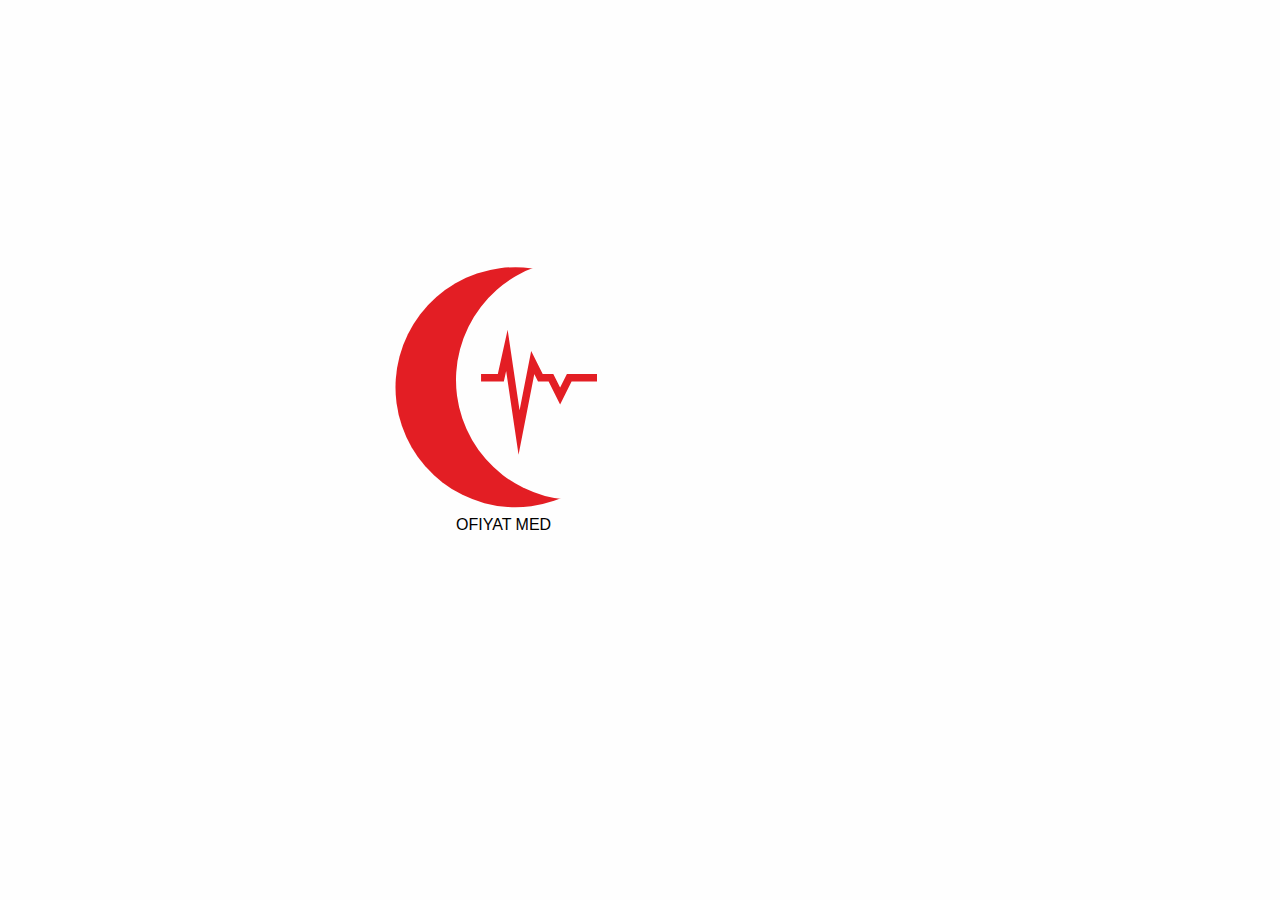
<file: icon.html>
<!DOCTYPE html>
<html lang="en">
<head>
    <meta charset="UTF-8">
    <title>Ofiyat Med icon</title>
</head>
<style>
    body {
        background: #fefefe;
    }

    .container {
        position: absolute;
        top: 45%;
        left: 45%;
        transform: translate(-50%, -50%);
    }

    .moon {
        width: 15rem;
        height: 15rem;
        border-radius: 50%;
        box-shadow: 3.5rem 1.5rem 0 0 #E31E24;
        transform: rotate(150deg);
    }

    .heart-rate {
        width: 150px;
        height: 73px;
        position: absolute;
        margin-left: 21px;
        transform: rotate(180deg);
        top: 138px;
    }

    p{
        font-family: sans-serif;
    }

</style>
<body>
<div class="container">
    <div class="moon"></div>
    <div class="heart-rate">
        <svg version="1.0" xmlns="http://www.w3.org/2000/svg" xmlns:xlink="http://www.w3.org/1999/xlink" x="0px" y="0px" width="300" height="200" viewBox="0 0 200 100" enable-background="new 0 0 150 73" xml:space="preserve">
    <polyline fill="none" stroke="#E31E24" stroke-width="5" stroke-miterlimit="10" points="20,45.486 38.514,45.486 44.595,33.324 50.676,45.486 57.771,45.486 62.838,55.622 71.959,9 80.067,63.729 84.122,45.486 97.297,45.486 "
    />
  </svg>
    </div>
    <p>
        OFIYAT MED
    </p>
</div>

</body>
</html>
</file>
<file: assets/css/moon-icon.css>
*{
    margin: 0;
    padding: 0;
    background-color: black;

}
/*Drawing the half moon by manipulating the div box*/
.moon-icon{
    position: absolute;
    top: 50%;
    left: 50%;
    transform: translate(-50%, -50%);
    height: 100px;
    width: 100px;
    box-shadow: -15px 15px 0 5px white  ;
    border-radius: 50%;
}
</file>
<file: assets/vendor/venobox/venobox.css>
/* ------ venobox.css --------*/
.vbox-overlay *, .vbox-overlay *:before, .vbox-overlay *:after{
    -webkit-backface-visibility: hidden;
    -webkit-box-sizing:border-box;
    -moz-box-sizing:border-box;
    box-sizing:border-box;
}
.vbox-overlay * { 
    -webkit-backface-visibility: visible;
    backface-visibility: visible;
}
.vbox-overlay{
    display: -webkit-flex;
    display: flex;
    -webkit-flex-direction: column;
    flex-direction: column;
    -webkit-justify-content: center;
    justify-content: center;
    -webkit-align-items: center;
    align-items: center;
    position: fixed;
    left: 0;
    top: 0;
    bottom: 0;
    right: 0;
    z-index: 999999;
}

/* ----- navigation ----- */
.vbox-title{
    width: 100%;
    height: 40px;
    float: left;
    text-align: center;
    line-height: 28px;
    font-size: 12px;
    padding: 6px 50px;
    overflow: hidden;
    position: fixed;
    display: none;
    left: 0;
    z-index: 89;
}
.vbox-close{
    cursor: pointer;
    position: fixed;
    top: -1px;
    right: 0;
    width: 50px;
    height: 40px;
    padding: 6px;
    display: block;
    background-position:10px center;
    overflow: hidden;
    font-size: 24px;
    line-height: 1;
    text-align: center;
    z-index: 99;
}
.vbox-left{
    cursor: pointer;
    position: fixed;
    left: 0;
    height: 40px;
    overflow: hidden;
    line-height: 28px;
    font-size: 12px;
    z-index: 99;
    display: flex;
    align-items:center;
}
.vbox-num{
    display: inline-block;
    margin: 6px 0 6px 15px;
}
/* ----- Social share ----- */
.vbox-share{
    line-height: 28px;
    font-size: 12px;
    overflow: hidden;
    position: fixed;
    left: 0;
    z-index: 98;
    display: flex;
    align-items:center;
    justify-content: center;
    width: 100%;
    text-align: center;
}
.vbox-share svg{
    max-height: 28px;
    width: 28px;
    z-index: 10;
    margin-left: 12px;
    margin-top: 6px;
    margin-bottom: 6px;
    vertical-align: middle;
}


/* ----- navigation ARROWS ----- */
.vbox-next, .vbox-prev{
    position: fixed;
    top: 50%;
    margin-top: -15px;
    overflow: hidden;
    cursor: pointer;
    display: block;
    width: 45px;
    height: 45px;
    z-index: 99;
}
.vbox-next span, .vbox-prev span{
    position: relative;
    width: 20px;
    height: 20px;
    border: 2px solid transparent;
    border-top-color: #B6B6B6;
    border-right-color: #B6B6B6;
    text-indent: -100px;
    position: absolute;
    top: 8px;
    display: block;
}
.vbox-prev{
    left: 15px;
}
.vbox-next{
    right: 15px;
}
.vbox-prev span{
    left: 10px;
    -ms-transform: rotate(-135deg);
    -webkit-transform: rotate(-135deg);
    transform: rotate(-135deg);
}
.vbox-next span{
    -ms-transform: rotate(45deg);
    -webkit-transform: rotate(45deg);
    transform: rotate(45deg);
    right: 10px;
}
/* ------- inline window ------ */
.vbox-inline{
    width: 420px;
    height: 315px;
    height: 70vh;
    padding: 10px;
    background: #fff;
    margin: 0 auto;
    overflow: auto;
    text-align: left;
}
/* ------- Video & iFrames window ------ */
.venoframe{
    max-width: 100%;
    width: 100%;
    border: none;
    width: 100%;
    height: 260px;
    height: 70vh;
}
.venoframe.vbvid{
    height: 260px;
}
@media (min-width: 768px) {
    .venoframe, .vbox-inline{
        width: 90%;
        height: 360px;
        height: 70vh;
    }
    .venoframe.vbvid{
        width: 640px;
        height: 360px;
    }
}
@media (min-width: 992px) {
    .venoframe, .vbox-inline{
        max-width: 1200px;
        width: 80%;
        height: 540px;
        height: 70vh;
    }
    .venoframe.vbvid{
        width: 960px;
        height: 540px;
    }
}
/* 
Please do NOT edit this part! 
or at least read this note: http://i.imgur.com/7C0ws9e.gif
*/
.vbox-open{
    overflow: hidden;
}
.vbox-container{
    position: absolute;
    left: 0;
    right: 0;
    top: 0;
    bottom: 0;
    overflow-x: hidden;
    overflow-y: scroll;
    overflow-scrolling: touch;
    -webkit-overflow-scrolling: touch;
    z-index: 20;
    max-height: 100%;

}

.vbox-content{
    text-align: center;
    float: left;
    width: 100%;
    position: relative;
    overflow: hidden;
    padding: 20px 4%;
}
.vbox-container img{
    max-width: 100%;
    height: auto;
}
.vbox-figlio{
    box-shadow: 0 0 12px rgba(0,0,0,0.19), 0 6px 6px rgba(0,0,0,0.23);
    max-width: 100%;
    text-align: initial;
}
img.vbox-figlio{
    -webkit-user-select: none;
-khtml-user-select: none;
-moz-user-select: none;
-o-user-select: none;
user-select: none;
}
.vbox-content.swipe-left{
    margin-left: -200px !important;
}
.vbox-content.swipe-right{
    margin-left: 200px !important;
}
.vbox-animated{
    webkit-transition: margin 300ms ease-out;
    transition: margin 300ms ease-out;
}

/* ---------- preloader ----------
 * SPINKIT 
 * http://tobiasahlin.com/spinkit/
-------------------------------- */
.sk-double-bounce,.sk-rotating-plane{width:40px;height:40px;margin:40px auto}.sk-rotating-plane{background-color:#333;-webkit-animation:sk-rotatePlane 1.2s infinite ease-in-out;animation:sk-rotatePlane 1.2s infinite ease-in-out}@-webkit-keyframes sk-rotatePlane{0%{-webkit-transform:perspective(120px) rotateX(0) rotateY(0);transform:perspective(120px) rotateX(0) rotateY(0)}50%{-webkit-transform:perspective(120px) rotateX(-180.1deg) rotateY(0);transform:perspective(120px) rotateX(-180.1deg) rotateY(0)}100%{-webkit-transform:perspective(120px) rotateX(-180deg) rotateY(-179.9deg);transform:perspective(120px) rotateX(-180deg) rotateY(-179.9deg)}}@keyframes sk-rotatePlane{0%{-webkit-transform:perspective(120px) rotateX(0) rotateY(0);transform:perspective(120px) rotateX(0) rotateY(0)}50%{-webkit-transform:perspective(120px) rotateX(-180.1deg) rotateY(0);transform:perspective(120px) rotateX(-180.1deg) rotateY(0)}100%{-webkit-transform:perspective(120px) rotateX(-180deg) rotateY(-179.9deg);transform:perspective(120px) rotateX(-180deg) rotateY(-179.9deg)}}.sk-double-bounce{position:relative}.sk-double-bounce .sk-child{width:100%;height:100%;border-radius:50%;background-color:#333;opacity:.6;position:absolute;top:0;left:0;-webkit-animation:sk-doubleBounce 2s infinite ease-in-out;animation:sk-doubleBounce 2s infinite ease-in-out}.sk-chasing-dots .sk-child,.sk-spinner-pulse,.sk-three-bounce .sk-child{background-color:#333;border-radius:100%}.sk-double-bounce .sk-double-bounce2{-webkit-animation-delay:-1s;animation-delay:-1s}@-webkit-keyframes sk-doubleBounce{0%,100%{-webkit-transform:scale(0);transform:scale(0)}50%{-webkit-transform:scale(1);transform:scale(1)}}@keyframes sk-doubleBounce{0%,100%{-webkit-transform:scale(0);transform:scale(0)}50%{-webkit-transform:scale(1);transform:scale(1)}}.sk-wave{margin:40px auto;width:50px;height:40px;text-align:center;font-size:10px}.sk-wave .sk-rect{background-color:#333;height:100%;width:6px;display:inline-block;-webkit-animation:sk-waveStretchDelay 1.2s infinite ease-in-out;animation:sk-waveStretchDelay 1.2s infinite ease-in-out}.sk-wave .sk-rect1{-webkit-animation-delay:-1.2s;animation-delay:-1.2s}.sk-wave .sk-rect2{-webkit-animation-delay:-1.1s;animation-delay:-1.1s}.sk-wave .sk-rect3{-webkit-animation-delay:-1s;animation-delay:-1s}.sk-wave .sk-rect4{-webkit-animation-delay:-.9s;animation-delay:-.9s}.sk-wave .sk-rect5{-webkit-animation-delay:-.8s;animation-delay:-.8s}@-webkit-keyframes sk-waveStretchDelay{0%,100%,40%{-webkit-transform:scaleY(.4);transform:scaleY(.4)}20%{-webkit-transform:scaleY(1);transform:scaleY(1)}}@keyframes sk-waveStretchDelay{0%,100%,40%{-webkit-transform:scaleY(.4);transform:scaleY(.4)}20%{-webkit-transform:scaleY(1);transform:scaleY(1)}}.sk-wandering-cubes{margin:40px auto;width:40px;height:40px;position:relative}.sk-wandering-cubes .sk-cube{background-color:#333;width:10px;height:10px;position:absolute;top:0;left:0;-webkit-animation:sk-wanderingCube 1.8s ease-in-out -1.8s infinite both;animation:sk-wanderingCube 1.8s ease-in-out -1.8s infinite both}.sk-chasing-dots,.sk-spinner-pulse{width:40px;height:40px;margin:40px auto}.sk-wandering-cubes .sk-cube2{-webkit-animation-delay:-.9s;animation-delay:-.9s}@-webkit-keyframes sk-wanderingCube{0%{-webkit-transform:rotate(0);transform:rotate(0)}25%{-webkit-transform:translateX(30px) rotate(-90deg) scale(.5);transform:translateX(30px) rotate(-90deg) scale(.5)}50%{-webkit-transform:translateX(30px) translateY(30px) rotate(-179deg);transform:translateX(30px) translateY(30px) rotate(-179deg)}50.1%{-webkit-transform:translateX(30px) translateY(30px) rotate(-180deg);transform:translateX(30px) translateY(30px) rotate(-180deg)}75%{-webkit-transform:translateX(0) translateY(30px) rotate(-270deg) scale(.5);transform:translateX(0) translateY(30px) rotate(-270deg) scale(.5)}100%{-webkit-transform:rotate(-360deg);transform:rotate(-360deg)}}@keyframes sk-wanderingCube{0%{-webkit-transform:rotate(0);transform:rotate(0)}25%{-webkit-transform:translateX(30px) rotate(-90deg) scale(.5);transform:translateX(30px) rotate(-90deg) scale(.5)}50%{-webkit-transform:translateX(30px) translateY(30px) rotate(-179deg);transform:translateX(30px) translateY(30px) rotate(-179deg)}50.1%{-webkit-transform:translateX(30px) translateY(30px) rotate(-180deg);transform:translateX(30px) translateY(30px) rotate(-180deg)}75%{-webkit-transform:translateX(0) translateY(30px) rotate(-270deg) scale(.5);transform:translateX(0) translateY(30px) rotate(-270deg) scale(.5)}100%{-webkit-transform:rotate(-360deg);transform:rotate(-360deg)}}.sk-spinner-pulse{-webkit-animation:sk-pulseScaleOut 1s infinite ease-in-out;animation:sk-pulseScaleOut 1s infinite ease-in-out}@-webkit-keyframes sk-pulseScaleOut{0%{-webkit-transform:scale(0);transform:scale(0)}100%{-webkit-transform:scale(1);transform:scale(1);opacity:0}}@keyframes sk-pulseScaleOut{0%{-webkit-transform:scale(0);transform:scale(0)}100%{-webkit-transform:scale(1);transform:scale(1);opacity:0}}.sk-chasing-dots{position:relative;text-align:center;-webkit-animation:sk-chasingDotsRotate 2s infinite linear;animation:sk-chasingDotsRotate 2s infinite linear}.sk-chasing-dots .sk-child{width:60%;height:60%;display:inline-block;position:absolute;top:0;-webkit-animation:sk-chasingDotsBounce 2s infinite ease-in-out;animation:sk-chasingDotsBounce 2s infinite ease-in-out}.sk-chasing-dots .sk-dot2{top:auto;bottom:0;-webkit-animation-delay:-1s;animation-delay:-1s}@-webkit-keyframes sk-chasingDotsRotate{100%{-webkit-transform:rotate(360deg);transform:rotate(360deg)}}@keyframes sk-chasingDotsRotate{100%{-webkit-transform:rotate(360deg);transform:rotate(360deg)}}@-webkit-keyframes sk-chasingDotsBounce{0%,100%{-webkit-transform:scale(0);transform:scale(0)}50%{-webkit-transform:scale(1);transform:scale(1)}}@keyframes sk-chasingDotsBounce{0%,100%{-webkit-transform:scale(0);transform:scale(0)}50%{-webkit-transform:scale(1);transform:scale(1)}}.sk-three-bounce{margin:40px auto;width:80px;text-align:center}.sk-three-bounce .sk-child{width:20px;height:20px;display:inline-block;-webkit-animation:sk-three-bounce 1.4s ease-in-out 0s infinite both;animation:sk-three-bounce 1.4s ease-in-out 0s infinite both}.sk-circle .sk-child:before,.sk-fading-circle .sk-circle:before{display:block;border-radius:100%;content:'';background-color:#333}.sk-three-bounce .sk-bounce1{-webkit-animation-delay:-.32s;animation-delay:-.32s}.sk-three-bounce .sk-bounce2{-webkit-animation-delay:-.16s;animation-delay:-.16s}@-webkit-keyframes sk-three-bounce{0%,100%,80%{-webkit-transform:scale(0);transform:scale(0)}40%{-webkit-transform:scale(1);transform:scale(1)}}@keyframes sk-three-bounce{0%,100%,80%{-webkit-transform:scale(0);transform:scale(0)}40%{-webkit-transform:scale(1);transform:scale(1)}}.sk-circle{margin:40px auto;width:40px;height:40px;position:relative}.sk-circle .sk-child{width:100%;height:100%;position:absolute;left:0;top:0}.sk-circle .sk-child:before{margin:0 auto;width:15%;height:15%;-webkit-animation:sk-circleBounceDelay 1.2s infinite ease-in-out both;animation:sk-circleBounceDelay 1.2s infinite ease-in-out both}.sk-circle .sk-circle2{-webkit-transform:rotate(30deg);-ms-transform:rotate(30deg);transform:rotate(30deg)}.sk-circle .sk-circle3{-webkit-transform:rotate(60deg);-ms-transform:rotate(60deg);transform:rotate(60deg)}.sk-circle .sk-circle4{-webkit-transform:rotate(90deg);-ms-transform:rotate(90deg);transform:rotate(90deg)}.sk-circle .sk-circle5{-webkit-transform:rotate(120deg);-ms-transform:rotate(120deg);transform:rotate(120deg)}.sk-circle .sk-circle6{-webkit-transform:rotate(150deg);-ms-transform:rotate(150deg);transform:rotate(150deg)}.sk-circle .sk-circle7{-webkit-transform:rotate(180deg);-ms-transform:rotate(180deg);transform:rotate(180deg)}.sk-circle .sk-circle8{-webkit-transform:rotate(210deg);-ms-transform:rotate(210deg);transform:rotate(210deg)}.sk-circle .sk-circle9{-webkit-transform:rotate(240deg);-ms-transform:rotate(240deg);transform:rotate(240deg)}.sk-circle .sk-circle10{-webkit-transform:rotate(270deg);-ms-transform:rotate(270deg);transform:rotate(270deg)}.sk-circle .sk-circle11{-webkit-transform:rotate(300deg);-ms-transform:rotate(300deg);transform:rotate(300deg)}.sk-circle .sk-circle12{-webkit-transform:rotate(330deg);-ms-transform:rotate(330deg);transform:rotate(330deg)}.sk-circle .sk-circle2:before{-webkit-animation-delay:-1.1s;animation-delay:-1.1s}.sk-circle .sk-circle3:before{-webkit-animation-delay:-1s;animation-delay:-1s}.sk-circle .sk-circle4:before{-webkit-animation-delay:-.9s;animation-delay:-.9s}.sk-circle .sk-circle5:before{-webkit-animation-delay:-.8s;animation-delay:-.8s}.sk-circle .sk-circle6:before{-webkit-animation-delay:-.7s;animation-delay:-.7s}.sk-circle .sk-circle7:before{-webkit-animation-delay:-.6s;animation-delay:-.6s}.sk-circle .sk-circle8:before{-webkit-animation-delay:-.5s;animation-delay:-.5s}.sk-circle .sk-circle9:before{-webkit-animation-delay:-.4s;animation-delay:-.4s}.sk-circle .sk-circle10:before{-webkit-animation-delay:-.3s;animation-delay:-.3s}.sk-circle .sk-circle11:before{-webkit-animation-delay:-.2s;animation-delay:-.2s}.sk-circle .sk-circle12:before{-webkit-animation-delay:-.1s;animation-delay:-.1s}@-webkit-keyframes sk-circleBounceDelay{0%,100%,80%{-webkit-transform:scale(0);transform:scale(0)}40%{-webkit-transform:scale(1);transform:scale(1)}}@keyframes sk-circleBounceDelay{0%,100%,80%{-webkit-transform:scale(0);transform:scale(0)}40%{-webkit-transform:scale(1);transform:scale(1)}}.sk-cube-grid{width:40px;height:40px;margin:40px auto}.sk-cube-grid .sk-cube{width:33.33%;height:33.33%;background-color:#333;float:left;-webkit-animation:sk-cubeGridScaleDelay 1.3s infinite ease-in-out;animation:sk-cubeGridScaleDelay 1.3s infinite ease-in-out}.sk-cube-grid .sk-cube1{-webkit-animation-delay:.2s;animation-delay:.2s}.sk-cube-grid .sk-cube2{-webkit-animation-delay:.3s;animation-delay:.3s}.sk-cube-grid .sk-cube3{-webkit-animation-delay:.4s;animation-delay:.4s}.sk-cube-grid .sk-cube4{-webkit-animation-delay:.1s;animation-delay:.1s}.sk-cube-grid .sk-cube5{-webkit-animation-delay:.2s;animation-delay:.2s}.sk-cube-grid .sk-cube6{-webkit-animation-delay:.3s;animation-delay:.3s}.sk-cube-grid .sk-cube7{-webkit-animation-delay:0ms;animation-delay:0ms}.sk-cube-grid .sk-cube8{-webkit-animation-delay:.1s;animation-delay:.1s}.sk-cube-grid .sk-cube9{-webkit-animation-delay:.2s;animation-delay:.2s}@-webkit-keyframes sk-cubeGridScaleDelay{0%,100%,70%{-webkit-transform:scale3D(1,1,1);transform:scale3D(1,1,1)}35%{-webkit-transform:scale3D(0,0,1);transform:scale3D(0,0,1)}}@keyframes sk-cubeGridScaleDelay{0%,100%,70%{-webkit-transform:scale3D(1,1,1);transform:scale3D(1,1,1)}35%{-webkit-transform:scale3D(0,0,1);transform:scale3D(0,0,1)}}.sk-fading-circle{margin:40px auto;width:40px;height:40px;position:relative}.sk-fading-circle .sk-circle{width:100%;height:100%;position:absolute;left:0;top:0}.sk-fading-circle .sk-circle:before{margin:0 auto;width:15%;height:15%;-webkit-animation:sk-circleFadeDelay 1.2s infinite ease-in-out both;animation:sk-circleFadeDelay 1.2s infinite ease-in-out both}.sk-fading-circle .sk-circle2{-webkit-transform:rotate(30deg);-ms-transform:rotate(30deg);transform:rotate(30deg)}.sk-fading-circle .sk-circle3{-webkit-transform:rotate(60deg);-ms-transform:rotate(60deg);transform:rotate(60deg)}.sk-fading-circle .sk-circle4{-webkit-transform:rotate(90deg);-ms-transform:rotate(90deg);transform:rotate(90deg)}.sk-fading-circle .sk-circle5{-webkit-transform:rotate(120deg);-ms-transform:rotate(120deg);transform:rotate(120deg)}.sk-fading-circle .sk-circle6{-webkit-transform:rotate(150deg);-ms-transform:rotate(150deg);transform:rotate(150deg)}.sk-fading-circle .sk-circle7{-webkit-transform:rotate(180deg);-ms-transform:rotate(180deg);transform:rotate(180deg)}.sk-fading-circle .sk-circle8{-webkit-transform:rotate(210deg);-ms-transform:rotate(210deg);transform:rotate(210deg)}.sk-fading-circle .sk-circle9{-webkit-transform:rotate(240deg);-ms-transform:rotate(240deg);transform:rotate(240deg)}.sk-fading-circle .sk-circle10{-webkit-transform:rotate(270deg);-ms-transform:rotate(270deg);transform:rotate(270deg)}.sk-fading-circle .sk-circle11{-webkit-transform:rotate(300deg);-ms-transform:rotate(300deg);transform:rotate(300deg)}.sk-fading-circle .sk-circle12{-webkit-transform:rotate(330deg);-ms-transform:rotate(330deg);transform:rotate(330deg)}.sk-fading-circle .sk-circle2:before{-webkit-animation-delay:-1.1s;animation-delay:-1.1s}.sk-fading-circle .sk-circle3:before{-webkit-animation-delay:-1s;animation-delay:-1s}.sk-fading-circle .sk-circle4:before{-webkit-animation-delay:-.9s;animation-delay:-.9s}.sk-fading-circle .sk-circle5:before{-webkit-animation-delay:-.8s;animation-delay:-.8s}.sk-fading-circle .sk-circle6:before{-webkit-animation-delay:-.7s;animation-delay:-.7s}.sk-fading-circle .sk-circle7:before{-webkit-animation-delay:-.6s;animation-delay:-.6s}.sk-fading-circle .sk-circle8:before{-webkit-animation-delay:-.5s;animation-delay:-.5s}.sk-fading-circle .sk-circle9:before{-webkit-animation-delay:-.4s;animation-delay:-.4s}.sk-fading-circle .sk-circle10:before{-webkit-animation-delay:-.3s;animation-delay:-.3s}.sk-fading-circle .sk-circle11:before{-webkit-animation-delay:-.2s;animation-delay:-.2s}.sk-fading-circle .sk-circle12:before{-webkit-animation-delay:-.1s;animation-delay:-.1s}@-webkit-keyframes sk-circleFadeDelay{0%,100%,39%{opacity:0}40%{opacity:1}}@keyframes sk-circleFadeDelay{0%,100%,39%{opacity:0}40%{opacity:1}}.sk-folding-cube{margin:40px auto;width:40px;height:40px;position:relative;-webkit-transform:rotateZ(45deg);transform:rotateZ(45deg)}.sk-folding-cube .sk-cube{float:left;width:50%;height:50%;position:relative;-webkit-transform:scale(1.1);-ms-transform:scale(1.1);transform:scale(1.1)}.sk-folding-cube .sk-cube:before{content:'';position:absolute;top:0;left:0;width:100%;height:100%;background-color:#333;-webkit-animation:sk-foldCubeAngle 2.4s infinite linear both;animation:sk-foldCubeAngle 2.4s infinite linear both;-webkit-transform-origin:100% 100%;-ms-transform-origin:100% 100%;transform-origin:100% 100%}.sk-folding-cube .sk-cube2{-webkit-transform:scale(1.1) rotateZ(90deg);transform:scale(1.1) rotateZ(90deg)}.sk-folding-cube .sk-cube3{-webkit-transform:scale(1.1) rotateZ(180deg);transform:scale(1.1) rotateZ(180deg)}.sk-folding-cube .sk-cube4{-webkit-transform:scale(1.1) rotateZ(270deg);transform:scale(1.1) rotateZ(270deg)}.sk-folding-cube .sk-cube2:before{-webkit-animation-delay:.3s;animation-delay:.3s}.sk-folding-cube .sk-cube3:before{-webkit-animation-delay:.6s;animation-delay:.6s}.sk-folding-cube .sk-cube4:before{-webkit-animation-delay:.9s;animation-delay:.9s}@-webkit-keyframes sk-foldCubeAngle{0%,10%{-webkit-transform:perspective(140px) rotateX(-180deg);transform:perspective(140px) rotateX(-180deg);opacity:0}25%,75%{-webkit-transform:perspective(140px) rotateX(0);transform:perspective(140px) rotateX(0);opacity:1}100%,90%{-webkit-transform:perspective(140px) rotateY(180deg);transform:perspective(140px) rotateY(180deg);opacity:0}}@keyframes sk-foldCubeAngle{0%,10%{-webkit-transform:perspective(140px) rotateX(-180deg);transform:perspective(140px) rotateX(-180deg);opacity:0}25%,75%{-webkit-transform:perspective(140px) rotateX(0);transform:perspective(140px) rotateX(0);opacity:1}100%,90%{-webkit-transform:perspective(140px) rotateY(180deg);transform:perspective(140px) rotateY(180deg);opacity:0}}
</file>
<file: assets/css/style.css>
/**
* Template Name: OfiyatMed - v2.0.0
* Template URL: https://bootstrapmade.com/medilab-free-medical-bootstrap-theme/
* Author: BootstrapMade.com
* License: https://bootstrapmade.com/license/
*/

/*--------------------------------------------------------------
# General
--------------------------------------------------------------*/
body {
  font-family: "Open Sans", sans-serif;
  color: #444444;
}

a {
  color: #1977cc;
}

a:hover {
  color: #3291e6;
  text-decoration: none;
}

h1, h2, h3, h4, h5, h6 {
  font-family: "Raleway", sans-serif;
}

/*--------------------------------------------------------------
# Preloader
--------------------------------------------------------------*/
#preloader {
  position: fixed;
  top: 0;
  left: 0;
  right: 0;
  bottom: 0;
  z-index: 9999;
  overflow: hidden;
  background: #fff;
}

#preloader:before {
  content: "";
  position: fixed;
  top: calc(50% - 30px);
  left: calc(50% - 30px);
  border: 6px solid #1977cc;
  border-top-color: #d1e6f9;
  border-radius: 50%;
  width: 60px;
  height: 60px;
  -webkit-animation: animate-preloader 1s linear infinite;
  animation: animate-preloader 1s linear infinite;
}

@-webkit-keyframes animate-preloader {
  0% {
    transform: rotate(0deg);
  }
  100% {
    transform: rotate(360deg);
  }
}

@keyframes animate-preloader {
  0% {
    transform: rotate(0deg);
  }
  100% {
    transform: rotate(360deg);
  }
}

/*--------------------------------------------------------------
# Back to top button
--------------------------------------------------------------*/
.back-to-top {
  position: fixed;
  display: none;
  right: 15px;
  bottom: 15px;
  z-index: 99999;
}

.back-to-top i {
  display: flex;
  align-items: center;
  justify-content: center;
  font-size: 24px;
  width: 40px;
  height: 40px;
  border-radius: 50px;
  background: #1977cc;
  color: #fff;
  transition: all 0.4s;
}

.back-to-top i:hover {
  background: #1c84e3;
  color: #fff;
}

.datepicker-dropdown {
  padding: 20px !important;
}

/*--------------------------------------------------------------
# Top Bar
--------------------------------------------------------------*/
#topbar {
  background: #fff;
  height: 40px;
  font-size: 14px;
  transition: all 0.5s;
}

#topbar.topbar-scrolled {
  top: -40px;
}

#topbar .contact-info a {
  line-height: 1;
  color: #444444;
  transition: 0.3s;
}

#topbar .contact-info a:hover {
  color: #1977cc;
}

#topbar .contact-info i {
  color: #1977cc;
  padding-right: 4px;
  margin-left: 15px;
}

#topbar .contact-info i:first-child {
  margin-left: 0;
}

#topbar .social-links a {
  color: #437099;
  padding-left: 15px;
  display: inline-block;
  line-height: 1px;
  transition: 0.3s;
}

#topbar .social-links a:hover {
  color: #1977cc;
}

#topbar .social-links a:first-child {
  border-left: 0;
}

/*--------------------------------------------------------------
# Header
--------------------------------------------------------------*/
#header {
  background: #fff;
  transition: all 0.5s;
  z-index: 997;
  padding: 15px 0;
  top: 40px;
  box-shadow: 0px 2px 15px rgba(25, 119, 204, 0.1);
}

#header.header-scrolled {
  top: 0;
}

#header .logo {
  font-size: 32px;
  margin: 0;
  padding: 0;
  line-height: 1;
  font-weight: 700;
  letter-spacing: 0.5px;
  font-family: "Poppins", sans-serif;
}

#header .logo a {
  color: #2c4964;
}

#header .logo img {
  max-height: 40px;
}

@media (max-width: 992px) {
  #header {
    top: 0;
  }
  #header .logo {
    font-size: 28px;
  }
}

/*--------------------------------------------------------------
# Navigation Menu
--------------------------------------------------------------*/
/* Desktop Navigation */
.nav-menu ul {
  margin: 0;
  padding: 0;
  list-style: none;
}

.nav-menu > ul {
  display: flex;
}

.nav-menu > ul > li {
  position: relative;
  white-space: nowrap;
  padding: 8px 0 8px 20px;
}

.nav-menu a {
  display: block;
  position: relative;
  color: #2c4964;
  transition: 0.3s;
  font-size: 14px;
  font-family: "Open Sans", sans-serif;
  padding: 5px 2px;
  border-bottom: 2px solid #fff;
}

.nav-menu a:hover, .nav-menu .active > a, .nav-menu li:hover > a {
  color: #1977cc;
  border-color: #1977cc;
}

.nav-menu .drop-down ul {
  display: block;
  position: absolute;
  left: 20px;
  top: calc(100% + 30px);
  z-index: 99;
  opacity: 0;
  visibility: hidden;
  padding: 10px 0;
  background: #fff;
  box-shadow: 0px 0px 30px rgba(127, 137, 161, 0.25);
  transition: 0.3s;
}

.nav-menu .drop-down:hover > ul {
  opacity: 1;
  top: 100%;
  visibility: visible;
}

.nav-menu .drop-down li {
  min-width: 180px;
  position: relative;
}

.nav-menu .drop-down ul a {
  padding: 10px 20px;
  font-size: 14px;
  font-weight: 500;
  text-transform: none;
  color: #082744;
  border: none;
}

.nav-menu .drop-down ul a:hover, .nav-menu .drop-down ul .active > a, .nav-menu .drop-down ul li:hover > a {
  color: #1977cc;
}

.nav-menu .drop-down > a:after {
  content: "\ea99";
  font-family: IcoFont;
  padding-left: 5px;
}

.nav-menu .drop-down .drop-down ul {
  top: 0;
  left: calc(100% - 30px);
}

.nav-menu .drop-down .drop-down:hover > ul {
  opacity: 1;
  top: 0;
  left: 100%;
}

.nav-menu .drop-down .drop-down > a {
  padding-right: 35px;
}

.nav-menu .drop-down .drop-down > a:after {
  content: "\eaa0";
  font-family: IcoFont;
  position: absolute;
  right: 15px;
}

@media (max-width: 1366px) {
  .nav-menu .drop-down .drop-down ul {
    left: -90%;
  }
  .nav-menu .drop-down .drop-down:hover > ul {
    left: -100%;
  }
  .nav-menu .drop-down .drop-down > a:after {
    content: "\ea9d";
  }
}

/* Get Startet Button */
.appointment-btn {
  margin-left: 25px;
  background: #1977cc;
  color: #fff;
  border-radius: 50px;
  padding: 8px 25px;
  white-space: nowrap;
  transition: 0.3s;
  font-size: 14px;
  display: inline-block;
}

.appointment-btn:hover {
  background: #166ab5;
  color: #fff;
}

@media (max-width: 768px) {
  .appointment-btn {
    margin: 0 48px 0 0;
    padding: 6px 18px;
  }
}

/* Mobile Navigation */
.mobile-nav-toggle {
  position: fixed;
  right: 15px;
  top: 15px;
  z-index: 9998;
  border: 0;
  background: none;
  font-size: 24px;
  transition: all 0.4s;
  outline: none !important;
  line-height: 1;
  cursor: pointer;
  text-align: right;
}

.mobile-nav-toggle i {
  color: #1977cc;
}

.mobile-nav {
  position: fixed;
  top: 55px;
  right: 15px;
  bottom: 15px;
  left: 15px;
  z-index: 9999;
  overflow-y: auto;
  background: #fff;
  transition: ease-in-out 0.2s;
  opacity: 0;
  visibility: hidden;
  border-radius: 10px;
  padding: 10px 0;
}

.mobile-nav * {
  margin: 0;
  padding: 0;
  list-style: none;
}

.mobile-nav a {
  display: block;
  position: relative;
  color: #2c4964;
  padding: 10px 20px;
  font-weight: 500;
  outline: none;
}

.mobile-nav a:hover, .mobile-nav .active > a, .mobile-nav li:hover > a {
  color: #1977cc;
  text-decoration: none;
}

.mobile-nav .drop-down > a:after {
  content: "\ea99";
  font-family: IcoFont;
  padding-left: 10px;
  position: absolute;
  right: 15px;
}

.mobile-nav .active.drop-down > a:after {
  content: "\eaa1";
}

.mobile-nav .drop-down > a {
  padding-right: 35px;
}

.mobile-nav .drop-down ul {
  display: none;
  overflow: hidden;
}

.mobile-nav .drop-down li {
  padding-left: 20px;
}

.mobile-nav-overly {
  width: 100%;
  height: 100%;
  z-index: 9997;
  top: 0;
  left: 0;
  position: fixed;
  background: rgba(28, 47, 65, 0.6);
  overflow: hidden;
  display: none;
  transition: ease-in-out 0.2s;
}

.mobile-nav-active {
  overflow: hidden;
}

.mobile-nav-active .mobile-nav {
  opacity: 1;
  visibility: visible;
}

.mobile-nav-active .mobile-nav-toggle i {
  color: #fff;
}

/*--------------------------------------------------------------
# Hero Section
--------------------------------------------------------------*/
#hero {
  width: 100%;
  height: 90vh;
  background: url("../img/heroback.jpg") top center;
  background-size: cover;
  position: relative;
  margin-bottom: -200px;
}

#hero .container {
  position: relative;
}

#hero h1 {
  margin: 0;
  font-size: 48px;
  font-weight: 700;
  line-height: 56px;
  text-transform: uppercase;
  color: #2c4964;
}

#hero h2 {
  color: #2c4964;
  margin: 10px 0 0 0;
  font-size: 24px;
}

#hero .btn-get-started {
  font-family: "Raleway", sans-serif;
  text-transform: uppercase;
  font-weight: 500;
  font-size: 14px;
  letter-spacing: 1px;
  display: inline-block;
  padding: 12px 35px;
  margin-top: 30px;
  border-radius: 50px;
  transition: 0.5s;
  color: #fff;
  background: #1977cc;
}

#hero .btn-get-started:hover {
  background: #3291e6;
}

@media (min-width: 1024px) {
  #hero {
    background-attachment: fixed;
  }
}

@media (max-width: 992px) {
  #hero {
    margin-bottom: 0;
    height: 100vh;
  }
  #hero .container {
    padding-bottom: 63px;
  }
  #hero h1 {
    font-size: 28px;
    line-height: 36px;
  }
  #hero h2 {
    font-size: 18px;
    line-height: 24px;
    margin-bottom: 30px;
  }
}

@media (max-height: 500px) {
  #hero {
    height: auto;
  }
}

/*--------------------------------------------------------------
# Sections General
--------------------------------------------------------------*/
section {
  padding: 60px 0;
  overflow: hidden;
}

.section-bg {
  background-color: #f1f7fd;
}

.section-title {
  text-align: center;
  padding-bottom: 30px;
}

.section-title h2 {
  font-size: 32px;
  font-weight: bold;
  margin-bottom: 20px;
  padding-bottom: 20px;
  position: relative;
  color: #2c4964;
}

.section-title h2::before {
  content: '';
  position: absolute;
  display: block;
  width: 120px;
  height: 1px;
  background: #ddd;
  bottom: 1px;
  left: calc(50% - 60px);
}

.section-title h2::after {
  content: '';
  position: absolute;
  display: block;
  width: 40px;
  height: 3px;
  background: #1977cc;
  bottom: 0;
  left: calc(50% - 20px);
}

.section-title p {
  margin-bottom: 0;
}

/*--------------------------------------------------------------
# Breadcrumbs
--------------------------------------------------------------*/
.breadcrumbs {
  padding: 20px 0;
  background-color: #f1f7fd;
  min-height: 40px;
  margin-top: 120px;
}

@media (max-width: 992px) {
  .breadcrumbs {
    margin-top: 63px;
  }
}

.breadcrumbs h2 {
  font-size: 24px;
  font-weight: 300;
  margin: 0;
}

@media (max-width: 992px) {
  .breadcrumbs h2 {
    margin: 0 0 10px 0;
  }
}

.breadcrumbs ol {
  display: flex;
  flex-wrap: wrap;
  list-style: none;
  padding: 0;
  margin: 0;
  font-size: 14px;
}

.breadcrumbs ol li + li {
  padding-left: 10px;
}

.breadcrumbs ol li + li::before {
  display: inline-block;
  padding-right: 10px;
  color: #6c757d;
  content: "/";
}

@media (max-width: 768px) {
  .breadcrumbs .d-flex {
    display: block !important;
  }
  .breadcrumbs ol {
    display: block;
  }
  .breadcrumbs ol li {
    display: inline-block;
  }
}

/*--------------------------------------------------------------
# Why Us
--------------------------------------------------------------*/
.why-us .content {
  padding: 30px;
  background: #1977cc;
  border-radius: 4px;
  color: #fff;
}

.why-us .content h3 {
  font-weight: 700;
  font-size: 34px;
  margin-bottom: 30px;
}

.why-us .content p {
  margin-bottom: 30px;
}

.why-us .content .more-btn {
  display: inline-block;
  background: rgba(255, 255, 255, 0.2);
  padding: 6px 30px 8px 30px;
  color: #fff;
  border-radius: 50px;
  transition: all ease-in-out 0.4s;
}

.why-us .content .more-btn i {
  font-size: 14px;
}

.why-us .content .more-btn:hover {
  color: #1977cc;
  background: #fff;
}

.why-us .icon-boxes .icon-box {
  text-align: center;
  border-radius: 10px;
  background: #fff;
  box-shadow: 0px 2px 15px rgba(0, 0, 0, 0.1);
  padding: 40px 30px;
  width: 100%;
}

.why-us .icon-boxes .icon-box i {
  font-size: 40px;
  color: #1977cc;
  margin-bottom: 30px;
}

.why-us .icon-boxes .icon-box h4 {
  font-size: 20px;
  font-weight: 700;
  margin: 0 0 30px 0;
}

.why-us .icon-boxes .icon-box p {
  font-size: 15px;
  color: #848484;
}

/*--------------------------------------------------------------
# About
--------------------------------------------------------------*/
.about .icon-boxes h4 {
  font-size: 18px;
  color: #4b7dab;
  margin-bottom: 15px;
}

.about .icon-boxes h3 {
  font-size: 28px;
  font-weight: 700;
  color: #2c4964;
  margin-bottom: 15px;
}

.about .icon-box {
  margin-top: 40px;
}

.about .icon-box .icon {
  float: left;
  display: flex;
  align-items: center;
  justify-content: center;
  width: 64px;
  height: 64px;
  border: 2px solid #8dc2f1;
  border-radius: 50px;
  transition: 0.5s;
}

.about .icon-box .icon i {
  color: #1977cc;
  font-size: 32px;
}

.about .icon-box:hover .icon {
  background: #1977cc;
  border-color: #1977cc;
}

.about .icon-box:hover .icon i {
  color: #fff;
}

.about .icon-box .title {
  margin-left: 85px;
  font-weight: 700;
  margin-bottom: 10px;
  font-size: 18px;
}

.about .icon-box .title a {
  color: #343a40;
  transition: 0.3s;
}

.about .icon-box .title a:hover {
  color: #1977cc;
}

.about .icon-box .description {
  margin-left: 85px;
  line-height: 24px;
  font-size: 14px;
}

.about .video-box {
  background: url("../img/front-bulid.png") center center no-repeat;
  background-size: cover;
  min-height: 500px;
}

.about .play-btn {
  width: 94px;
  height: 94px;
  background: radial-gradient(#1977cc 50%, rgba(25, 119, 204, 0.4) 52%);
  border-radius: 50%;
  display: block;
  position: absolute;
  left: calc(50% - 47px);
  top: calc(50% - 47px);
  overflow: hidden;
}

.about .play-btn::after {
  content: '';
  position: absolute;
  left: 50%;
  top: 50%;
  transform: translateX(-40%) translateY(-50%);
  width: 0;
  height: 0;
  border-top: 10px solid transparent;
  border-bottom: 10px solid transparent;
  border-left: 15px solid #fff;
  z-index: 100;
  transition: all 400ms cubic-bezier(0.55, 0.055, 0.675, 0.19);
}

.about .play-btn::before {
  content: '';
  position: absolute;
  width: 120px;
  height: 120px;
  -webkit-animation-delay: 0s;
  animation-delay: 0s;
  -webkit-animation: pulsate-btn 2s;
  animation: pulsate-btn 2s;
  -webkit-animation-direction: forwards;
  animation-direction: forwards;
  -webkit-animation-iteration-count: infinite;
  animation-iteration-count: infinite;
  -webkit-animation-timing-function: steps;
  animation-timing-function: steps;
  opacity: 1;
  border-radius: 50%;
  border: 5px solid rgba(25, 119, 204, 0.7);
  top: -15%;
  left: -15%;
  background: rgba(198, 16, 0, 0);
}

.about .play-btn:hover::after {
  border-left: 15px solid #1977cc;
  transform: scale(20);
}

.about .play-btn:hover::before {
  content: '';
  position: absolute;
  left: 50%;
  top: 50%;
  transform: translateX(-40%) translateY(-50%);
  width: 0;
  height: 0;
  border: none;
  border-top: 10px solid transparent;
  border-bottom: 10px solid transparent;
  border-left: 15px solid #fff;
  z-index: 200;
  -webkit-animation: none;
  animation: none;
  border-radius: 0;
}

@-webkit-keyframes pulsate-btn {
  0% {
    transform: scale(0.6, 0.6);
    opacity: 1;
  }
  100% {
    transform: scale(1, 1);
    opacity: 0;
  }
}

@keyframes pulsate-btn {
  0% {
    transform: scale(0.6, 0.6);
    opacity: 1;
  }
  100% {
    transform: scale(1, 1);
    opacity: 0;
  }
}

/*--------------------------------------------------------------
# Counts
--------------------------------------------------------------*/
.counts {
  background: #f1f7fd;
  padding: 70px 0 60px;
}

.counts .count-box {
  padding: 30px 30px 25px 30px;
  width: 100%;
  position: relative;
  text-align: center;
  background: #fff;
}

.counts .count-box i {
  position: absolute;
  top: -25px;
  left: 50%;
  transform: translateX(-50%);
  font-size: 24px;
  background: #1977cc;
  padding: 12px;
  color: #fff;
  border-radius: 50px;
}

.counts .count-box span {
  font-size: 36px;
  display: block;
  font-weight: 600;
  color: #082744;
}

.counts .count-box p {
  padding: 0;
  margin: 0;
  font-family: "Raleway", sans-serif;
  font-size: 14px;
}

/*--------------------------------------------------------------
# Services
--------------------------------------------------------------*/
.services .icon-box {
  text-align: center;
  border: 1px solid #d5e1ed;
  padding: 80px 20px;
  transition: all ease-in-out 0.3s;
}

.services .icon-box .icon {
  margin: 0 auto;
  width: 64px;
  height: 64px;
  background: #1977cc;
  border-radius: 5px;
  transition: all .3s ease-out 0s;
  display: flex;
  align-items: center;
  justify-content: center;
  margin-bottom: 20px;
  transform-style: preserve-3d;
}

.services .icon-box .icon i {
  color: #fff;
  font-size: 28px;
}

.services .icon-box .icon::before {
  position: absolute;
  content: '';
  left: -8px;
  top: -8px;
  height: 100%;
  width: 100%;
  background: #badaf7;
  border-radius: 5px;
  transition: all .3s ease-out 0s;
  transform: translateZ(-1px);
}

.services .icon-box h4 {
  font-weight: 700;
  margin-bottom: 15px;
  font-size: 24px;
}

.services .icon-box h4 a {
  color: #2c4964;
}

.services .icon-box p {
  line-height: 24px;
  font-size: 14px;
  margin-bottom: 0;
}

.services .icon-box:hover {
  background: #1977cc;
  border-color: #1977cc;
}

.services .icon-box:hover .icon {
  background: #fff;
}

.services .icon-box:hover .icon i {
  color: #1977cc;
}

.services .icon-box:hover .icon::before {
  background: #3291e6;
}

.services .icon-box:hover h4 a, .services .icon-box:hover p {
  color: #fff;
}

/*--------------------------------------------------------------
# Appointments
--------------------------------------------------------------*/
.appointment .php-email-form {
  width: 100%;
}

.appointment .php-email-form .form-group {
  padding-bottom: 8px;
}

.appointment .php-email-form .validate {
  display: none;
  color: red;
  margin: 0 0 15px 0;
  font-weight: 400;
  font-size: 13px;
}

.appointment .php-email-form .error-message {
  display: none;
  color: #fff;
  background: #ed3c0d;
  text-align: left;
  padding: 15px;
  font-weight: 600;
}

.appointment .php-email-form .error-message br + br {
  margin-top: 25px;
}

.appointment .php-email-form .sent-message {
  display: none;
  color: #fff;
  background: #18d26e;
  text-align: center;
  padding: 15px;
  font-weight: 600;
}

.appointment .php-email-form .loading {
  display: none;
  background: #fff;
  text-align: center;
  padding: 15px;
}

.appointment .php-email-form .loading:before {
  content: "";
  display: inline-block;
  border-radius: 50%;
  width: 24px;
  height: 24px;
  margin: 0 10px -6px 0;
  border: 3px solid #18d26e;
  border-top-color: #eee;
  -webkit-animation: animate-loading 1s linear infinite;
  animation: animate-loading 1s linear infinite;
}

.appointment .php-email-form input, .appointment .php-email-form textarea, .appointment .php-email-form select {
  border-radius: 0;
  box-shadow: none;
  font-size: 14px;
  padding: 10px !important;
}

.appointment .php-email-form input:focus, .appointment .php-email-form textarea:focus, .appointment .php-email-form select:focus {
  border-color: #1977cc;
}

.appointment .php-email-form input, .appointment .php-email-form select {
  height: 44px;
}

.appointment .php-email-form textarea {
  padding: 10px 12px;
}

.appointment .php-email-form button[type="submit"] {
  background: #1977cc;
  border: 0;
  padding: 10px 35px;
  color: #fff;
  transition: 0.4s;
  border-radius: 50px;
}

.appointment .php-email-form button[type="submit"]:hover {
  background: #1c84e3;
}

/*--------------------------------------------------------------
# Departments
--------------------------------------------------------------*/
.departments {
  overflow: hidden;
}

.departments .nav-tabs {
  border: 0;
}

.departments .nav-link {
  border: 0;
  padding: 12px 15px 12px 0;
  transition: 0.3s;
  color: #2c4964;
  border-radius: 0;
  border-right: 2px solid #ebf1f6;
  font-weight: 600;
  font-size: 15px;
}

.departments .nav-link:hover {
  color: #1977cc;
}

.departments .nav-link.active {
  color: #1977cc;
  border-color: #1977cc;
}

.departments .tab-pane.active {
  -webkit-animation: fadeIn 0.5s ease-out;
  animation: fadeIn 0.5s ease-out;
}

.departments .details h3 {
  font-size: 26px;
  font-weight: 600;
  margin-bottom: 20px;
  color: #2c4964;
}

.departments .details p {
  color: #777777;
}

.departments .details p:last-child {
  margin-bottom: 0;
}

@media (max-width: 992px) {
  .departments .nav-link {
    border: 0;
    padding: 15px;
  }
  .departments .nav-link.active {
    color: #fff;
    background: #1977cc;
  }
}

/*--------------------------------------------------------------
# Doctors
--------------------------------------------------------------*/
.doctors {
  background: #fff;
}

.doctors .member {
  position: relative;
  box-shadow: 0px 2px 15px rgba(44, 73, 100, 0.08);
  padding: 30px;
  border-radius: 10px;
}

.doctors .member .pic {
  overflow: hidden;
  width: 180px;
  border-radius: 50%;
}

.doctors .member .pic img {
  transition: ease-in-out 0.3s;
}

.doctors .member:hover img {
  transform: scale(1.1);
}

.doctors .member .member-info {
  padding-left: 30px;
}

.doctors .member h4 {
  font-weight: 700;
  margin-bottom: 5px;
  font-size: 20px;
  color: #2c4964;
}

.doctors .member span {
  display: block;
  font-size: 15px;
  padding-bottom: 10px;
  position: relative;
  font-weight: 500;
}

.doctors .member span::after {
  content: '';
  position: absolute;
  display: block;
  width: 50px;
  height: 1px;
  background: #b2c8dd;
  bottom: 0;
  left: 0;
}

.doctors .member p {
  margin: 10px 0 0 0;
  font-size: 14px;
}

.doctors .member .social {
  margin-top: 12px;
  display: flex;
  align-items: center;
  justify-content: flex-start;
}

.doctors .member .social a {
  transition: ease-in-out 0.3s;
  display: flex;
  align-items: center;
  justify-content: center;
  border-radius: 50px;
  width: 32px;
  height: 32px;
  background: #a0bcd5;
}

.doctors .member .social a i {
  color: #fff;
  font-size: 16px;
  margin: 0 2px;
}

.doctors .member .social a:hover {
  background: #1977cc;
}

.doctors .member .social a + a {
  margin-left: 8px;
}

/*--------------------------------------------------------------
# Frequently Asked Questions
--------------------------------------------------------------*/
.faq .faq-list {
  padding: 0 100px;
}

.faq .faq-list ul {
  padding: 0;
  list-style: none;
}

.faq .faq-list li + li {
  margin-top: 15px;
}

.faq .faq-list li {
  padding: 20px;
  background: #fff;
  border-radius: 4px;
  position: relative;
}

.faq .faq-list a {
  display: block;
  position: relative;
  font-family: "Poppins", sans-serif;
  font-size: 16px;
  line-height: 24px;
  font-weight: 500;
  padding: 0 30px;
  outline: none;
}

.faq .faq-list .icon-help {
  font-size: 24px;
  position: absolute;
  right: 0;
  left: 20px;
  color: #76b5ee;
}

.faq .faq-list .icon-show, .faq .faq-list .icon-close {
  font-size: 24px;
  position: absolute;
  right: 0;
  top: 0;
}

.faq .faq-list p {
  margin-bottom: 0;
  padding: 10px 0 0 0;
}

.faq .faq-list .icon-show {
  display: none;
}

.faq .faq-list a.collapsed {
  color: #343a40;
}

.faq .faq-list a.collapsed:hover {
  color: #1977cc;
}

.faq .faq-list a.collapsed .icon-show {
  display: inline-block;
}

.faq .faq-list a.collapsed .icon-close {
  display: none;
}

@media (max-width: 1200px) {
  .faq .faq-list {
    padding: 0;
  }
}

/*--------------------------------------------------------------
# Testimonials
--------------------------------------------------------------*/
.testimonials .testimonial-wrap {
  padding-left: 50px;
}

.testimonials .testimonial-item {
  box-sizing: content-box;
  padding: 30px 30px 30px 60px;
  margin: 30px 15px;
  min-height: 200px;
  box-shadow: 0px 2px 12px rgba(44, 73, 100, 0.08);
  position: relative;
  background: #fff;
}

.testimonials .testimonial-item .testimonial-img {
  width: 90px;
  border-radius: 10px;
  border: 6px solid #fff;
  position: absolute;
  left: -45px;
}

.testimonials .testimonial-item h3 {
  font-size: 18px;
  font-weight: bold;
  margin: 10px 0 5px 0;
  color: #111;
}

.testimonials .testimonial-item h4 {
  font-size: 14px;
  color: #999;
  margin: 0;
}

.testimonials .testimonial-item .quote-icon-left, .testimonials .testimonial-item .quote-icon-right {
  color: #badaf7;
  font-size: 26px;
}

.testimonials .testimonial-item .quote-icon-left {
  display: inline-block;
  left: -5px;
  position: relative;
}

.testimonials .testimonial-item .quote-icon-right {
  display: inline-block;
  right: -5px;
  position: relative;
  top: 10px;
}

.testimonials .testimonial-item p {
  font-style: italic;
  margin: 15px auto 15px auto;
}

.testimonials .owl-nav, .testimonials .owl-dots {
  margin-top: 5px;
  text-align: center;
}

.testimonials .owl-dot {
  display: inline-block;
  margin: 0 5px;
  width: 12px;
  height: 12px;
  border-radius: 50%;
  background-color: #ddd !important;
}

.testimonials .owl-dot.active {
  background-color: #1977cc !important;
}

@media (max-width: 767px) {
  .testimonials .testimonial-wrap {
    padding-left: 0;
  }
  .testimonials .testimonial-item {
    padding: 30px;
    margin: 15px;
  }
  .testimonials .testimonial-item .testimonial-img {
    position: static;
    left: auto;
  }
}

/*--------------------------------------------------------------
# Gallery
--------------------------------------------------------------*/
.gallery .gallery-item {
  overflow: hidden;
  border-right: 3px solid #fff;
  border-bottom: 3px solid #fff;
}

.gallery .gallery-item img {
  transition: all ease-in-out 0.4s;
}

.gallery .gallery-item:hover img {
  transform: scale(1.1);
}

/*--------------------------------------------------------------
# Contact
--------------------------------------------------------------*/
.contact .info {
  width: 100%;
  background: #fff;
}

.contact .info i {
  font-size: 20px;
  color: #1977cc;
  float: left;
  width: 44px;
  height: 44px;
  background: #d6e9fa;
  display: flex;
  justify-content: center;
  align-items: center;
  border-radius: 50px;
  transition: all 0.3s ease-in-out;
}

.contact .info h4 {
  padding: 0 0 0 60px;
  font-size: 22px;
  font-weight: 600;
  margin-bottom: 5px;
  color: #2c4964;
}

.contact .info p {
  padding: 0 0 0 60px;
  margin-bottom: 0;
  font-size: 14px;
  color: #4b7dab;
}

.contact .info .email, .contact .info .phone {
  margin-top: 40px;
}

.contact .info .email:hover i, .contact .info .address:hover i, .contact .info .phone:hover i {
  background: #1977cc;
  color: #fff;
}

.contact .php-email-form {
  width: 100%;
  background: #fff;
}

.contact .php-email-form .form-group {
  padding-bottom: 8px;
}

.contact .php-email-form .validate {
  display: none;
  color: red;
  margin: 0 0 15px 0;
  font-weight: 400;
  font-size: 13px;
}

.contact .php-email-form .error-message {
  display: none;
  color: #fff;
  background: #ed3c0d;
  text-align: left;
  padding: 15px;
  font-weight: 600;
}

.contact .php-email-form .error-message br + br {
  margin-top: 25px;
}

.contact .php-email-form .sent-message {
  display: none;
  color: #fff;
  background: #18d26e;
  text-align: center;
  padding: 15px;
  font-weight: 600;
}

.contact .php-email-form .loading {
  display: none;
  background: #fff;
  text-align: center;
  padding: 15px;
}

.contact .php-email-form .loading:before {
  content: "";
  display: inline-block;
  border-radius: 50%;
  width: 24px;
  height: 24px;
  margin: 0 10px -6px 0;
  border: 3px solid #18d26e;
  border-top-color: #eee;
  -webkit-animation: animate-loading 1s linear infinite;
  animation: animate-loading 1s linear infinite;
}

.contact .php-email-form input, .contact .php-email-form textarea {
  border-radius: 0;
  box-shadow: none;
  font-size: 14px;
}

.contact .php-email-form input {
  height: 44px;
}

.contact .php-email-form textarea {
  padding: 10px 12px;
}

.contact .php-email-form button[type="submit"] {
  background: #1977cc;
  border: 0;
  padding: 10px 35px;
  color: #fff;
  transition: 0.4s;
  border-radius: 50px;
}

.contact .php-email-form button[type="submit"]:hover {
  background: #1c84e3;
}

@-webkit-keyframes animate-loading {
  0% {
    transform: rotate(0deg);
  }
  100% {
    transform: rotate(360deg);
  }
}

@keyframes animate-loading {
  0% {
    transform: rotate(0deg);
  }
  100% {
    transform: rotate(360deg);
  }
}

/*--------------------------------------------------------------
# Footer
--------------------------------------------------------------*/
#footer {
  color: #444444;
  font-size: 14px;
  background: #f1f7fd;
}

#footer .footer-top {
  padding: 60px 0 30px 0;
  background: #fff;
  box-shadow: 0px 2px 15px rgba(25, 119, 204, 0.1);
}

#footer .footer-top .footer-contact {
  margin-bottom: 30px;
}

#footer .footer-top .footer-contact h4 {
  font-size: 22px;
  margin: 0 0 30px 0;
  padding: 2px 0 2px 0;
  line-height: 1;
  font-weight: 700;
}

#footer .footer-top .footer-contact p {
  font-size: 14px;
  line-height: 24px;
  margin-bottom: 0;
  font-family: "Raleway", sans-serif;
  color: #777777;
}

#footer .footer-top h4 {
  font-size: 16px;
  font-weight: bold;
  color: #444444;
  position: relative;
  padding-bottom: 12px;
}

#footer .footer-top .footer-links {
  margin-bottom: 30px;
}

#footer .footer-top .footer-links ul {
  list-style: none;
  padding: 0;
  margin: 0;
}

#footer .footer-top .footer-links ul i {
  padding-right: 2px;
  color: #1c84e3;
  font-size: 18px;
  line-height: 1;
}

#footer .footer-top .footer-links ul li {
  padding: 10px 0;
  display: flex;
  align-items: center;
}

#footer .footer-top .footer-links ul li:first-child {
  padding-top: 0;
}

#footer .footer-top .footer-links ul a {
  color: #777777;
  transition: 0.3s;
  display: inline-block;
  line-height: 1;
}

#footer .footer-top .footer-links ul a:hover {
  text-decoration: none;
  color: #1977cc;
}

#footer .footer-newsletter {
  font-size: 15px;
}

#footer .footer-newsletter h4 {
  font-size: 16px;
  font-weight: bold;
  color: #444444;
  position: relative;
  padding-bottom: 12px;
}

#footer .footer-newsletter form {
  margin-top: 30px;
  background: #fff;
  padding: 6px 10px;
  position: relative;
  border-radius: 50px;
  text-align: left;
  border: 1px solid #bfdcf7;
}

#footer .footer-newsletter form input[type="email"] {
  border: 0;
  padding: 4px 8px;
  width: calc(100% - 100px);
}

#footer .footer-newsletter form input[type="submit"] {
  position: absolute;
  top: 0;
  right: 0;
  bottom: 0;
  border: 0;
  background: none;
  font-size: 16px;
  padding: 0 20px;
  background: #1977cc;
  color: #fff;
  transition: 0.3s;
  border-radius: 50px;
}

#footer .footer-newsletter form input[type="submit"]:hover {
  background: #1c84e3;
}

#footer .credits {
  padding-top: 5px;
  font-size: 13px;
  color: #444444;
}

#footer .social-links a {
  font-size: 18px;
  display: inline-block;
  background: #1977cc;
  color: #fff;
  line-height: 1;
  padding: 8px 0;
  margin-right: 4px;
  border-radius: 50%;
  text-align: center;
  width: 36px;
  height: 36px;
  transition: 0.3s;
}

#footer .social-links a:hover {
  background: #1c84e3;
  color: #fff;
  text-decoration: none;
}
</file>
